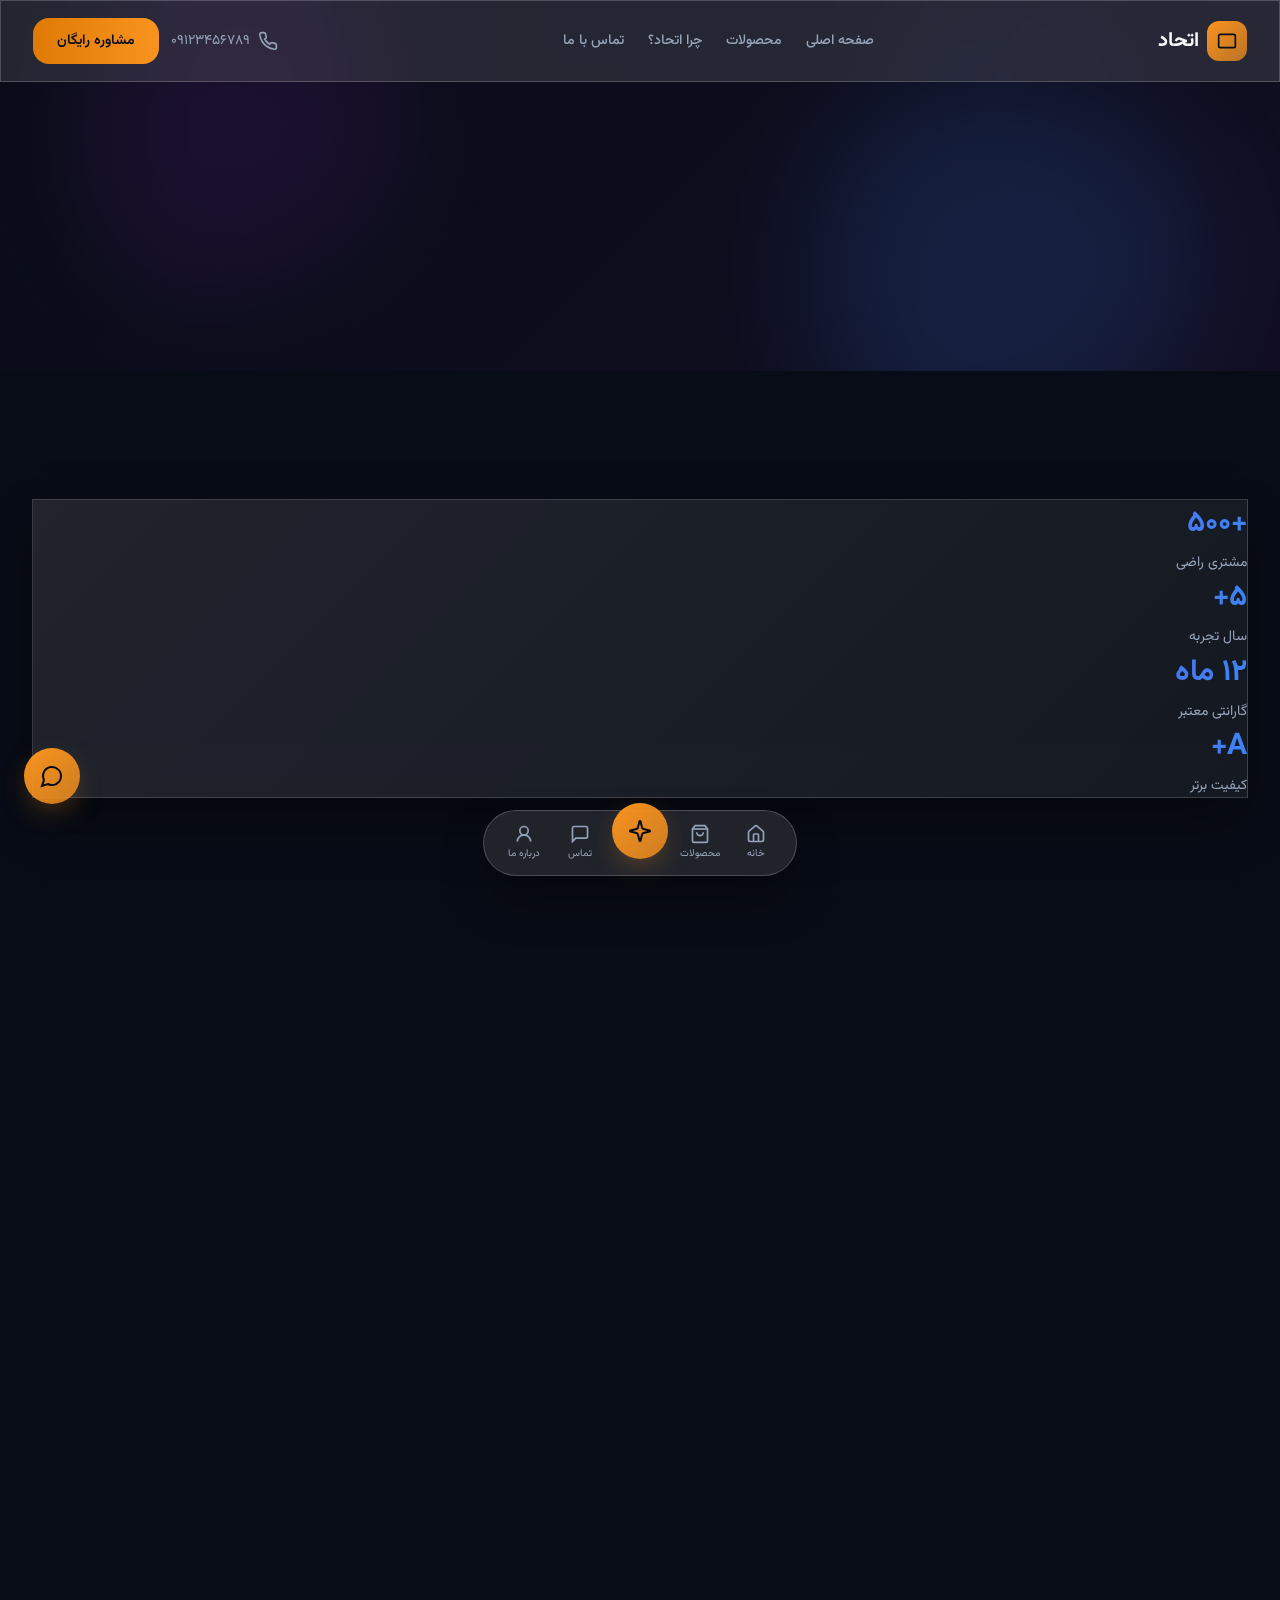
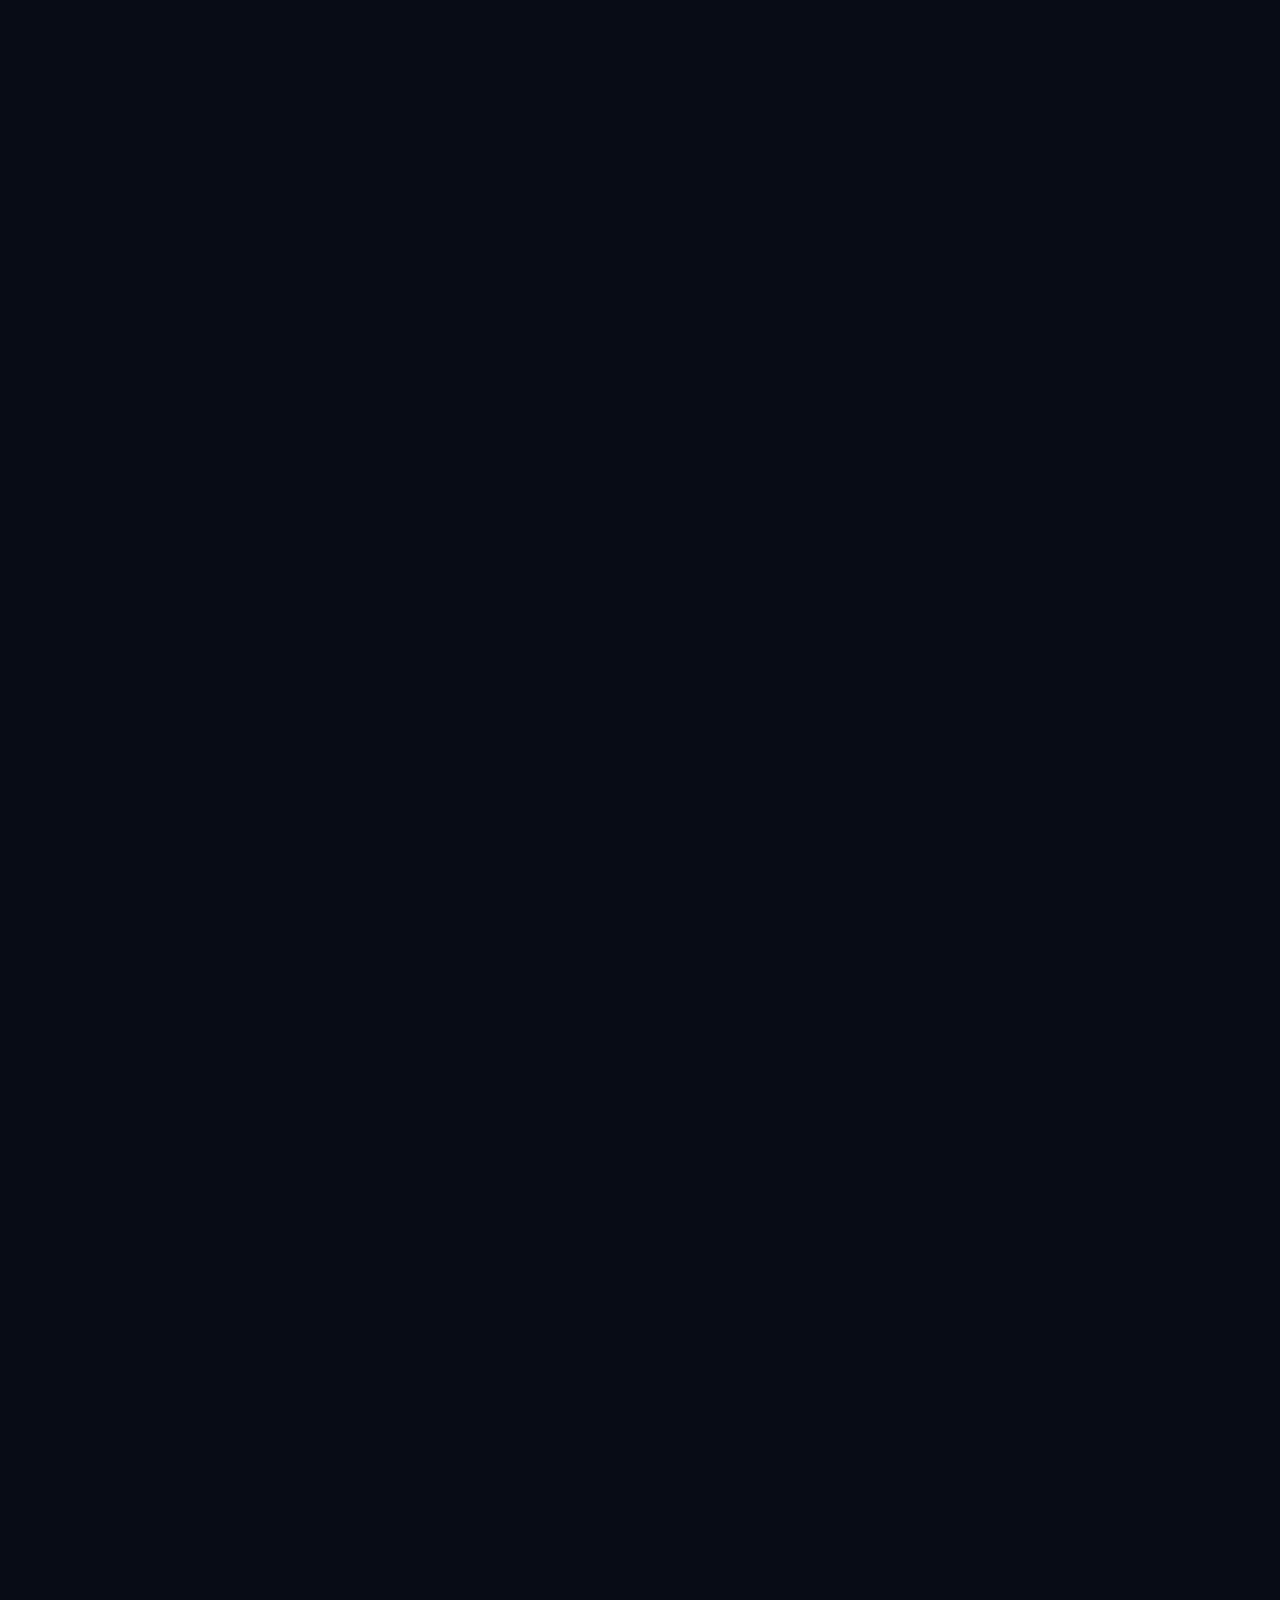
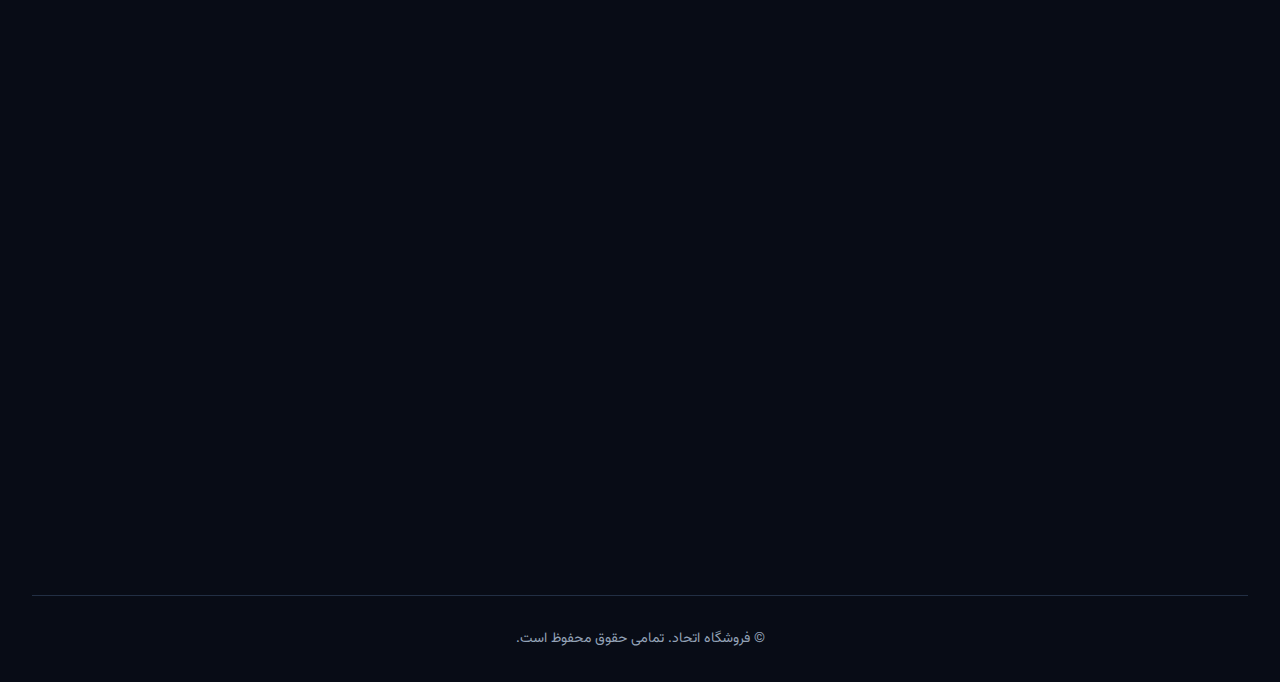
<file: public/wordpress-export/about.html>
<!DOCTYPE html>
<html lang="fa" dir="rtl">
<head>
  <meta charset="UTF-8">
  <meta name="viewport" content="width=device-width, initial-scale=1.0">
  <meta name="description" content="درباره فروشگاه اتحاد - مرجع تخصصی لپ‌تاپ استوک با ۵ سال تجربه">
  <title>چرا اتحاد؟ | اتحاد</title>
  
  <!-- Fonts -->
  <link rel="preconnect" href="https://fonts.googleapis.com">
  <link rel="preconnect" href="https://fonts.gstatic.com" crossorigin>
  <link href="https://fonts.googleapis.com/css2?family=Vazirmatn:wght@300;400;500;600;700;800;900&display=swap" rel="stylesheet">
  
  <!-- Styles -->
  <link rel="stylesheet" href="styles.css">
</head>
<body>
  <!-- Header -->
  <header class="header" id="main-header">
    <div class="header-inner">
      <div class="header-content">
        <a href="index.html" class="logo">
          <div class="logo-icon">
            <svg class="icon" viewBox="0 0 24 24" fill="none" stroke="currentColor" stroke-width="2">
              <path d="M4 4h16c1.1 0 2 .9 2 2v12c0 1.1-.9 2-2 2H4c-1.1 0-2-.9-2-2V6c0-1.1.9-2 2-2Z"/>
            </svg>
          </div>
          <span class="logo-text">اتحاد</span>
        </a>

        <nav class="nav-desktop">
          <a href="index.html">صفحه اصلی</a>
          <a href="shop.html">محصولات</a>
          <a href="about.html" class="active">چرا اتحاد؟</a>
          <a href="contact.html">تماس با ما</a>
        </nav>

        <div class="nav-cta">
          <a href="tel:+989123456789" class="phone-link">
            <svg class="icon-sm" viewBox="0 0 24 24" fill="none" stroke="currentColor" stroke-width="2">
              <path d="M22 16.92v3a2 2 0 0 1-2.18 2 19.79 19.79 0 0 1-8.63-3.07 19.5 19.5 0 0 1-6-6 19.79 19.79 0 0 1-3.07-8.67A2 2 0 0 1 4.11 2h3a2 2 0 0 1 2 1.72 12.84 12.84 0 0 0 .7 2.81 2 2 0 0 1-.45 2.11L8.09 9.91a16 16 0 0 0 6 6l1.27-1.27a2 2 0 0 1 2.11-.45 12.84 12.84 0 0 0 2.81.7A2 2 0 0 1 22 16.92z"/>
            </svg>
            <span>۰۹۱۲۳۴۵۶۷۸۹</span>
          </a>
          <button class="btn btn-cta">مشاوره رایگان</button>
        </div>

        <button class="mobile-menu-btn" id="mobile-menu-btn" aria-label="منو">
          <svg class="icon menu-icon" viewBox="0 0 24 24" fill="none" stroke="currentColor" stroke-width="2">
            <line x1="4" x2="20" y1="6" y2="6"/>
            <line x1="4" x2="20" y1="12" y2="12"/>
            <line x1="4" x2="20" y1="18" y2="18"/>
          </svg>
          <svg class="icon close-icon" viewBox="0 0 24 24" fill="none" stroke="currentColor" stroke-width="2">
            <path d="M18 6 6 18"/>
            <path d="M6 6 18 18"/>
          </svg>
        </button>
      </div>

      <nav class="nav-mobile" id="mobile-menu">
        <a href="index.html">صفحه اصلی</a>
        <a href="shop.html">محصولات</a>
        <a href="about.html">چرا اتحاد؟</a>
        <a href="contact.html">تماس با ما</a>
        <button class="btn btn-cta btn-lg">مشاوره رایگان</button>
      </nav>
    </div>
  </header>

  <!-- Page Hero -->
  <section class="page-hero page-hero-large">
    <div class="animated-gradient-bg"></div>
    <div class="blob blob-1"></div>
    <div class="blob blob-2"></div>
    
    <div class="container">
      <div class="page-hero-content fade-in-up">
        <div class="badge">
          <svg class="icon-sm" viewBox="0 0 24 24" fill="none" stroke="currentColor" stroke-width="2">
            <path d="M9.937 15.5A2 2 0 0 0 8.5 14.063l-6.135-1.582a.5.5 0 0 1 0-.962L8.5 9.936A2 2 0 0 0 9.937 8.5l1.582-6.135a.5.5 0 0 1 .963 0L14.063 8.5A2 2 0 0 0 15.5 9.937l6.135 1.581a.5.5 0 0 1 0 .964L15.5 14.063a2 2 0 0 0-1.437 1.437l-1.582 6.135a.5.5 0 0 1-.963 0z"/>
          </svg>
          <span>درباره اتحاد</span>
        </div>
        <h1 class="page-title gradient-text">چرا اتحاد را انتخاب کنید؟</h1>
        <p class="page-subtitle page-subtitle-large">
          اتحاد با بیش از ۵ سال تجربه در زمینه فروش لپ‌تاپ‌های استوک سرفیس و مک‌بوک، 
          مفتخر است که بهترین خدمات را با کیفیت‌ترین محصولات به شما ارائه دهد.
        </p>
      </div>
    </div>
  </section>

  <!-- Stats Section -->
  <section class="stats-section">
    <div class="container">
      <div class="glass-card stats-card">
        <div class="stats-grid">
          <div class="stat-item scroll-animate">
            <div class="stat-value gradient-text">+۵۰۰</div>
            <div class="stat-label">مشتری راضی</div>
          </div>
          <div class="stat-item scroll-animate">
            <div class="stat-value gradient-text">۵+</div>
            <div class="stat-label">سال تجربه</div>
          </div>
          <div class="stat-item scroll-animate">
            <div class="stat-value gradient-text">۱۲ ماه</div>
            <div class="stat-label">گارانتی معتبر</div>
          </div>
          <div class="stat-item scroll-animate">
            <div class="stat-value gradient-text">A+</div>
            <div class="stat-label">کیفیت برتر</div>
          </div>
        </div>
      </div>
    </div>
  </section>

  <!-- Features Section -->
  <section class="about-features">
    <div class="container">
      <div class="section-header scroll-animate">
        <h2 class="section-title">مزایای خرید از اتحاد</h2>
        <p class="section-subtitle">ما با ارائه خدمات ویژه و محصولات با کیفیت، تجربه خرید متفاوتی را برای شما فراهم می‌کنیم</p>
      </div>

      <div class="features-grid-4">
        <div class="feature-card scroll-animate">
          <div class="glass-card">
            <div class="feature-icon">
              <svg class="icon-lg" viewBox="0 0 24 24" fill="none" stroke="currentColor" stroke-width="2">
                <path d="M12 22s8-4 8-10V5l-8-3-8 3v7c0 6 8 10 8 10"/>
              </svg>
            </div>
            <h3>گارانتی ۱۲ ماهه</h3>
            <p>تمامی محصولات با گارانتی ۱۲ ماهه ارائه می‌شوند و پشتیبانی فنی رایگان دارند.</p>
          </div>
        </div>

        <div class="feature-card scroll-animate">
          <div class="glass-card">
            <div class="feature-icon">
              <svg class="icon-lg" viewBox="0 0 24 24" fill="none" stroke="currentColor" stroke-width="2">
                <circle cx="12" cy="8" r="6"/>
                <path d="M15.477 12.89 17 22l-5-3-5 3 1.523-9.11"/>
              </svg>
            </div>
            <h3>کیفیت گرید A+</h3>
            <p>فقط لپ‌تاپ‌های با بالاترین کیفیت و گرید A+ را عرضه می‌کنیم.</p>
          </div>
        </div>

        <div class="feature-card scroll-animate">
          <div class="glass-card">
            <div class="feature-icon">
              <svg class="icon-lg" viewBox="0 0 24 24" fill="none" stroke="currentColor" stroke-width="2">
                <path d="M16 21v-2a4 4 0 0 0-4-4H6a4 4 0 0 0-4 4v2"/>
                <circle cx="9" cy="7" r="4"/>
                <path d="M22 21v-2a4 4 0 0 0-3-3.87"/>
                <path d="M16 3.13a4 4 0 0 1 0 7.75"/>
              </svg>
            </div>
            <h3>مشاوره تخصصی</h3>
            <p>تیم کارشناسان ما آماده ارائه مشاوره رایگان برای انتخاب بهترین محصول هستند.</p>
          </div>
        </div>

        <div class="feature-card scroll-animate">
          <div class="glass-card">
            <div class="feature-icon">
              <svg class="icon-lg" viewBox="0 0 24 24" fill="none" stroke="currentColor" stroke-width="2">
                <circle cx="12" cy="12" r="10"/>
                <polyline points="12 6 12 12 16 14"/>
              </svg>
            </div>
            <h3>پشتیبانی ۲۴/۷</h3>
            <p>پشتیبانی شبانه‌روزی برای پاسخگویی به سوالات و رفع مشکلات شما.</p>
          </div>
        </div>
      </div>
    </div>
  </section>

  <!-- Timeline Section -->
  <section class="timeline-section">
    <div class="container">
      <div class="section-header scroll-animate">
        <h2 class="section-title">مسیر رشد اتحاد</h2>
        <p class="section-subtitle">نگاهی به تاریخچه و دستاوردهای ما در طول سال‌ها</p>
      </div>

      <div class="timeline">
        <div class="timeline-item scroll-animate">
          <div class="timeline-marker">۹۸</div>
          <div class="timeline-content glass-card">
            <div class="timeline-year">۱۳۹۸</div>
            <h3>شروع فعالیت</h3>
            <p>آغاز فعالیت با هدف ارائه لپ‌تاپ‌های استوک با کیفیت</p>
          </div>
        </div>

        <div class="timeline-item scroll-animate">
          <div class="timeline-marker">۹۹</div>
          <div class="timeline-content glass-card">
            <div class="timeline-year">۱۳۹۹</div>
            <h3>گسترش خدمات</h3>
            <p>اضافه شدن خدمات گارانتی و پشتیبانی تخصصی</p>
          </div>
        </div>

        <div class="timeline-item scroll-animate">
          <div class="timeline-marker">۰۰</div>
          <div class="timeline-content glass-card">
            <div class="timeline-year">۱۴۰۰</div>
            <h3>افتتاح فروشگاه</h3>
            <p>افتتاح فروشگاه حضوری در مرکز خرید اتحاد</p>
          </div>
        </div>

        <div class="timeline-item scroll-animate">
          <div class="timeline-marker">۰۲</div>
          <div class="timeline-content glass-card">
            <div class="timeline-year">۱۴۰۲</div>
            <h3>هوش مصنوعی</h3>
            <p>راه‌اندازی سیستم مشاوره هوشمند با AI</p>
          </div>
        </div>
      </div>
    </div>
  </section>

  <!-- CTA Section -->
  <section class="about-cta">
    <div class="container">
      <div class="glass-card cta-card scroll-animate">
        <div class="cta-content">
          <h2>آماده‌اید شروع کنید؟</h2>
          <p>همین حالا مشاوره رایگان بگیرید و بهترین لپ‌تاپ را متناسب با نیازتان پیدا کنید</p>
          <div class="cta-buttons">
            <a href="index.html#consultant" class="btn btn-cta btn-xl">
              <svg class="icon-sm" viewBox="0 0 24 24" fill="none" stroke="currentColor" stroke-width="2">
                <path d="M9.937 15.5A2 2 0 0 0 8.5 14.063l-6.135-1.582a.5.5 0 0 1 0-.962L8.5 9.936A2 2 0 0 0 9.937 8.5l1.582-6.135a.5.5 0 0 1 .963 0L14.063 8.5A2 2 0 0 0 15.5 9.937l6.135 1.581a.5.5 0 0 1 0 .964L15.5 14.063a2 2 0 0 0-1.437 1.437l-1.582 6.135a.5.5 0 0 1-.963 0z"/>
              </svg>
              مشاوره رایگان
            </a>
            <a href="shop.html" class="btn btn-glow-outline btn-xl">مشاهده محصولات</a>
          </div>
        </div>
      </div>
    </div>
  </section>

  <!-- Footer -->
  <footer class="footer" id="footer">
    <div class="container">
      <div class="footer-grid">
        <div class="footer-brand scroll-animate">
          <a href="index.html" class="logo">
            <div class="logo-icon">
              <svg class="icon" viewBox="0 0 24 24" fill="none" stroke="currentColor" stroke-width="2">
                <path d="M4 4h16c1.1 0 2 .9 2 2v12c0 1.1-.9 2-2 2H4c-1.1 0-2-.9-2-2V6c0-1.1.9-2 2-2Z"/>
              </svg>
            </div>
            <span class="logo-text">اتحاد</span>
          </a>
          <p>مرجع تخصصی فروش لپ‌تاپ استوک سرفیس و مک‌بوک با گارانتی معتبر</p>
        </div>

        <div class="footer-links scroll-animate">
          <h4 class="footer-title">دسترسی سریع</h4>
          <ul>
            <li><a href="index.html">صفحه اصلی</a></li>
            <li><a href="shop.html">محصولات</a></li>
            <li><a href="about.html">چرا اتحاد؟</a></li>
            <li><a href="contact.html">تماس با ما</a></li>
          </ul>
        </div>

        <div class="footer-contact scroll-animate">
          <h4 class="footer-title">تماس با ما</h4>
          <ul>
            <li>
              <svg class="icon-sm" viewBox="0 0 24 24" fill="none" stroke="currentColor" stroke-width="2">
                <path d="M22 16.92v3a2 2 0 0 1-2.18 2 19.79 19.79 0 0 1-8.63-3.07 19.5 19.5 0 0 1-6-6 19.79 19.79 0 0 1-3.07-8.67A2 2 0 0 1 4.11 2h3a2 2 0 0 1 2 1.72 12.84 12.84 0 0 0 .7 2.81 2 2 0 0 1-.45 2.11L8.09 9.91a16 16 0 0 0 6 6l1.27-1.27a2 2 0 0 1 2.11-.45 12.84 12.84 0 0 0 2.81.7A2 2 0 0 1 22 16.92z"/>
              </svg>
              <a href="tel:+989123456789">۰۹۱۲۳۴۵۶۷۸۹</a>
            </li>
          </ul>
        </div>
      </div>

      <div class="footer-copyright">
        <p>© <span id="current-year"></span> فروشگاه اتحاد. تمامی حقوق محفوظ است.</p>
      </div>
    </div>
  </footer>

  <!-- Bottom Navbar -->
  <nav class="bottom-navbar" id="bottom-navbar">
    <div class="bottom-nav-inner">
      <a href="index.html" class="nav-item">
        <svg class="icon-sm" viewBox="0 0 24 24" fill="none" stroke="currentColor" stroke-width="2">
          <path d="M15 21v-8a1 1 0 0 0-1-1h-4a1 1 0 0 0-1 1v8"/>
          <path d="M3 10a2 2 0 0 1 .709-1.528l7-5.999a2 2 0 0 1 2.582 0l7 5.999A2 2 0 0 1 21 10v9a2 2 0 0 1-2 2H5a2 2 0 0 1-2-2z"/>
        </svg>
        <span>خانه</span>
      </a>
      <a href="shop.html" class="nav-item">
        <svg class="icon-sm" viewBox="0 0 24 24" fill="none" stroke="currentColor" stroke-width="2">
          <path d="M6 2 3 6v14a2 2 0 0 0 2 2h14a2 2 0 0 0 2-2V6l-3-4Z"/>
          <path d="M3 6h18"/>
          <path d="M16 10a4 4 0 0 1-8 0"/>
        </svg>
        <span>محصولات</span>
      </a>
      <a href="index.html#consultant" class="nav-item main">
        <svg class="icon" viewBox="0 0 24 24" fill="none" stroke="currentColor" stroke-width="2">
          <path d="M9.937 15.5A2 2 0 0 0 8.5 14.063l-6.135-1.582a.5.5 0 0 1 0-.962L8.5 9.936A2 2 0 0 0 9.937 8.5l1.582-6.135a.5.5 0 0 1 .963 0L14.063 8.5A2 2 0 0 0 15.5 9.937l6.135 1.581a.5.5 0 0 1 0 .964L15.5 14.063a2 2 0 0 0-1.437 1.437l-1.582 6.135a.5.5 0 0 1-.963 0z"/>
        </svg>
      </a>
      <a href="contact.html" class="nav-item">
        <svg class="icon-sm" viewBox="0 0 24 24" fill="none" stroke="currentColor" stroke-width="2">
          <path d="M21 15a2 2 0 0 1-2 2H7l-4 4V5a2 2 0 0 1 2-2h14a2 2 0 0 1 2 2z"/>
        </svg>
        <span>تماس</span>
      </a>
      <a href="about.html" class="nav-item active">
        <svg class="icon-sm" viewBox="0 0 24 24" fill="none" stroke="currentColor" stroke-width="2">
          <circle cx="12" cy="8" r="5"/>
          <path d="M20 21a8 8 0 0 0-16 0"/>
        </svg>
        <span>درباره ما</span>
      </a>
    </div>
  </nav>

  <!-- Chat Button -->
  <button class="chat-button" id="chat-button">
    <svg class="icon" viewBox="0 0 24 24" fill="none" stroke="currentColor" stroke-width="2">
      <path d="M7.9 20A9 9 0 1 0 4 16.1L2 22Z"/>
    </svg>
  </button>

  <!-- Chat Window -->
  <div class="chat-window" id="chat-window">
    <div class="chat-header">
      <div class="chat-header-info">
        <div class="chat-avatar">
          <svg class="icon" viewBox="0 0 24 24" fill="none" stroke="currentColor" stroke-width="2">
            <path d="M12 8V4H8"/>
            <rect width="16" height="12" x="4" y="8" rx="2"/>
          </svg>
        </div>
        <div>
          <h3>دستیار اتحاد</h3>
          <span class="chat-status">آنلاین</span>
        </div>
      </div>
      <button class="chat-close" id="chat-close">
        <svg class="icon" viewBox="0 0 24 24" fill="none" stroke="currentColor" stroke-width="2">
          <path d="M18 6 6 18"/>
          <path d="M6 6 18 18"/>
        </svg>
      </button>
    </div>
    <div class="chat-messages" id="chat-messages">
      <div class="message bot">
        <div class="message-avatar">
          <svg class="icon-sm" viewBox="0 0 24 24" fill="none" stroke="currentColor" stroke-width="2">
            <path d="M12 8V4H8"/>
            <rect width="16" height="12" x="4" y="8" rx="2"/>
          </svg>
        </div>
        <div class="message-content">
          <p>سلام! 👋 درباره اتحاد سوالی دارید؟</p>
        </div>
      </div>
    </div>
    <div class="chat-input-container">
      <input type="text" id="chat-input" placeholder="پیام خود را بنویسید..." class="chat-input">
      <button class="chat-send" id="chat-send">
        <svg class="icon" viewBox="0 0 24 24" fill="none" stroke="currentColor" stroke-width="2">
          <path d="M14.536 21.686a.5.5 0 0 0 .937-.024l6.5-19a.496.496 0 0 0-.635-.635l-19 6.5a.5.5 0 0 0-.024.937l7.93 3.18a2 2 0 0 1 1.112 1.11z"/>
          <path d="m21.854 2.147-10.94 10.939"/>
        </svg>
      </button>
    </div>
  </div>

  <script src="main.js"></script>
</body>
</html>
</file>
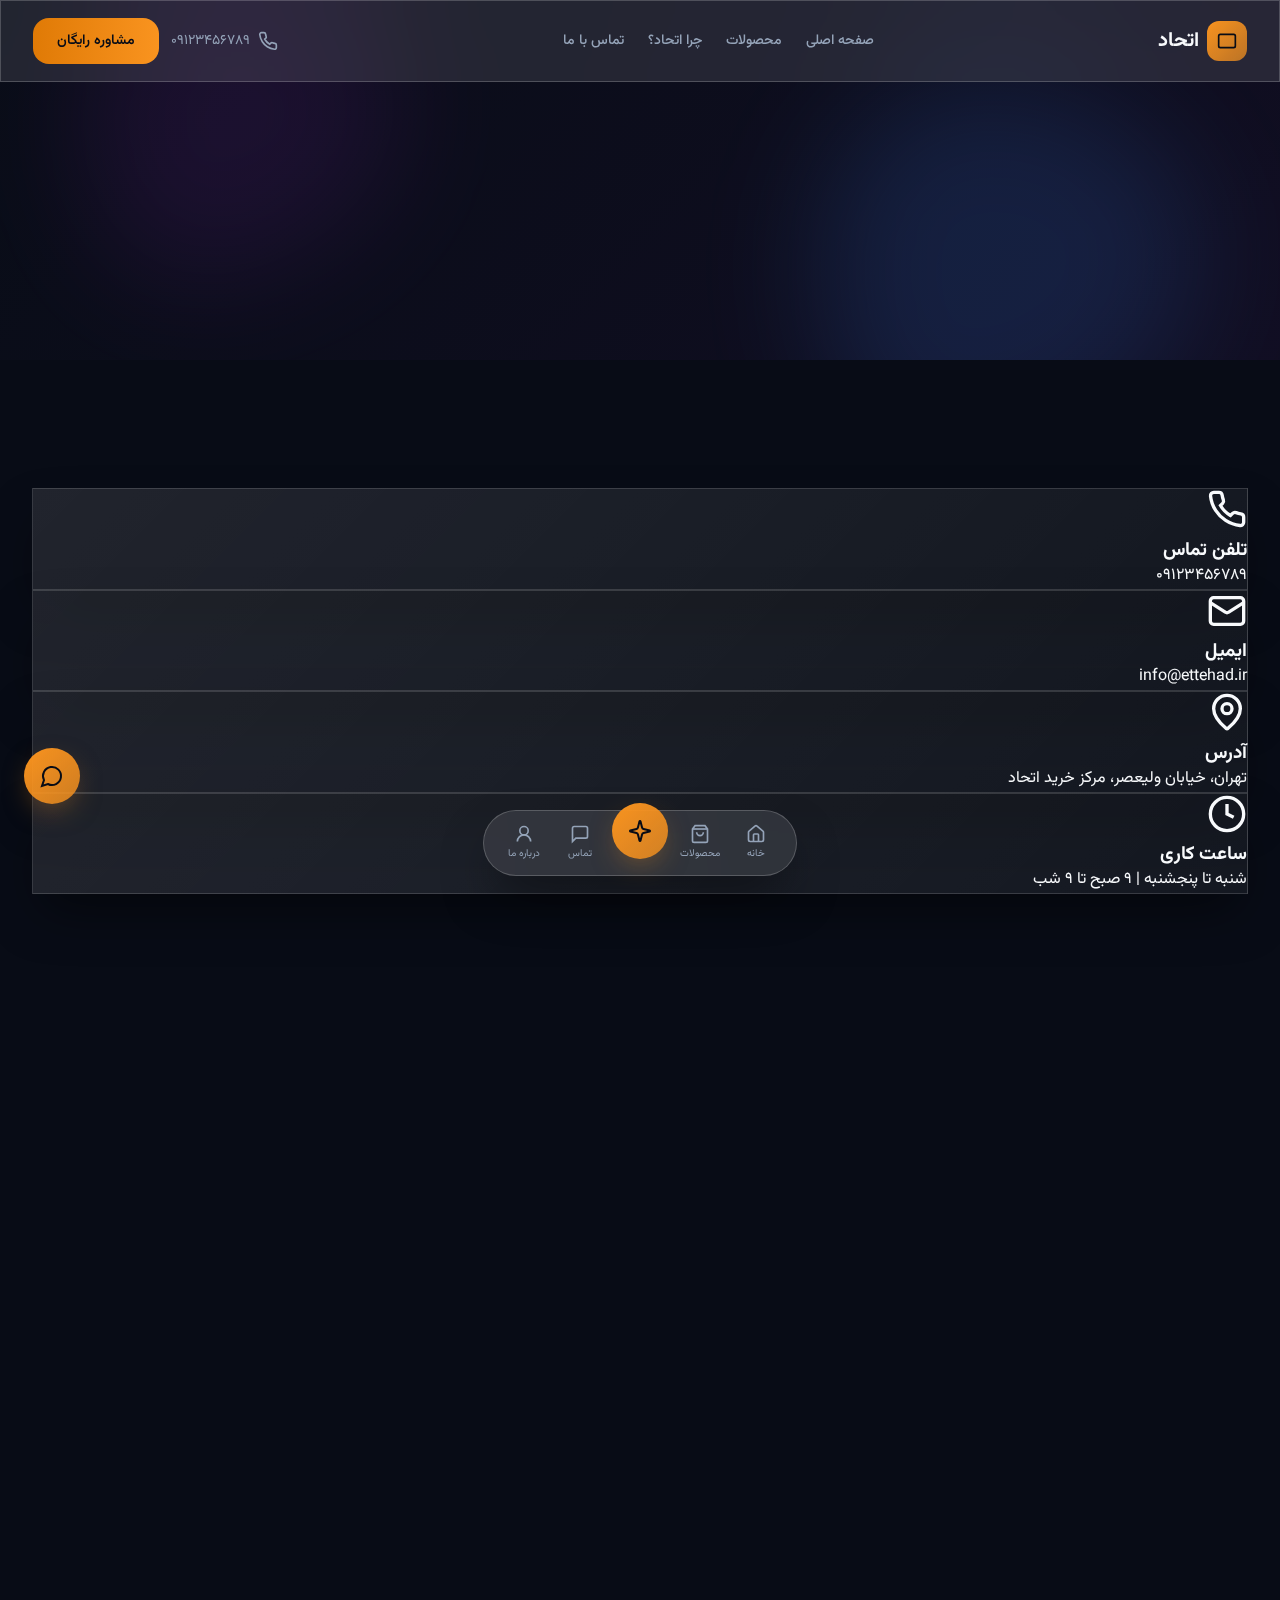
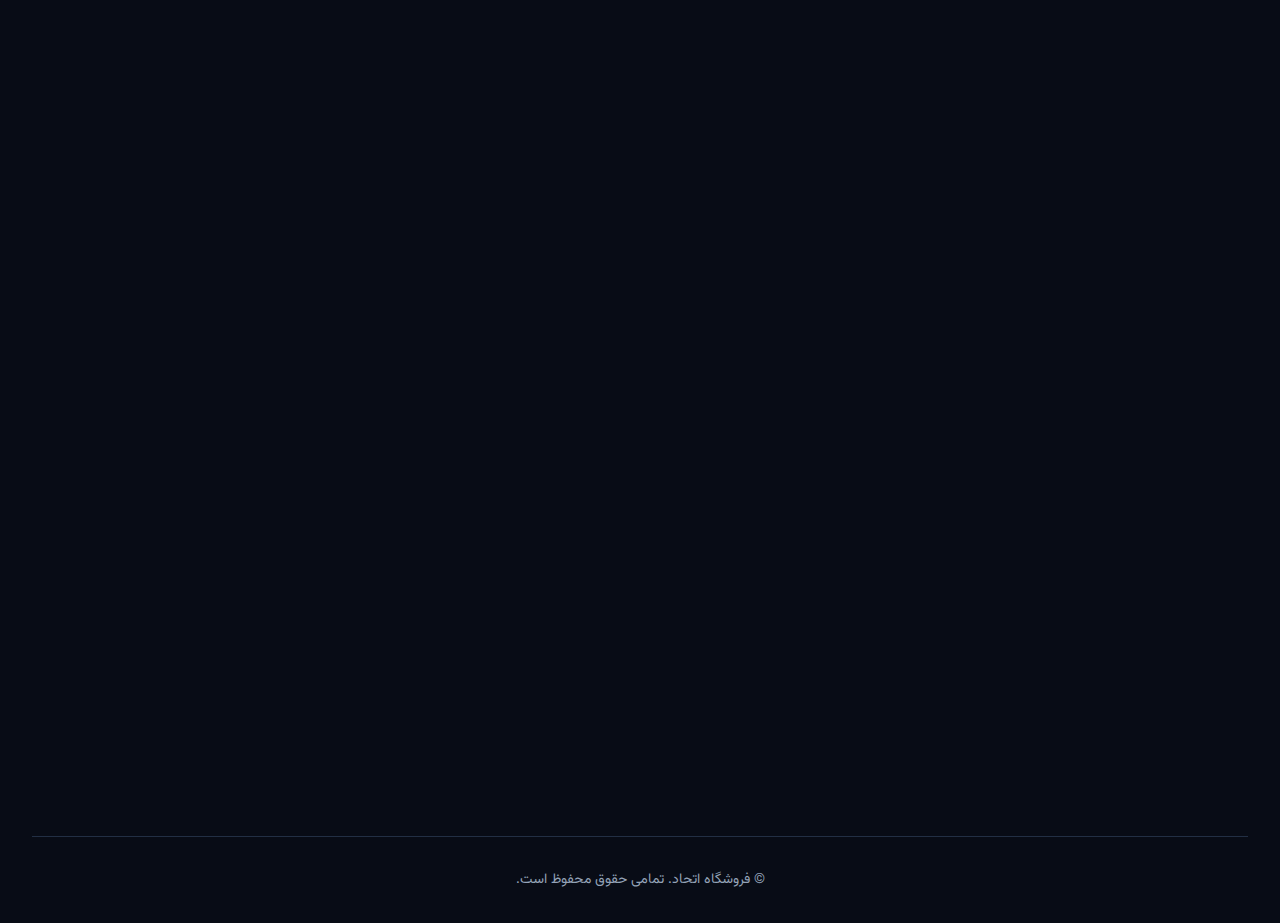
<file: public/wordpress-export/contact.html>
<!DOCTYPE html>
<html lang="fa" dir="rtl">
<head>
  <meta charset="UTF-8">
  <meta name="viewport" content="width=device-width, initial-scale=1.0">
  <meta name="description" content="تماس با فروشگاه اتحاد - پشتیبانی ۷ روز هفته">
  <title>تماس با ما | اتحاد</title>
  
  <!-- Fonts -->
  <link rel="preconnect" href="https://fonts.googleapis.com">
  <link rel="preconnect" href="https://fonts.gstatic.com" crossorigin>
  <link href="https://fonts.googleapis.com/css2?family=Vazirmatn:wght@300;400;500;600;700;800;900&display=swap" rel="stylesheet">
  
  <!-- Styles -->
  <link rel="stylesheet" href="styles.css">
</head>
<body>
  <!-- Header -->
  <header class="header" id="main-header">
    <div class="header-inner">
      <div class="header-content">
        <a href="index.html" class="logo">
          <div class="logo-icon">
            <svg class="icon" viewBox="0 0 24 24" fill="none" stroke="currentColor" stroke-width="2">
              <path d="M4 4h16c1.1 0 2 .9 2 2v12c0 1.1-.9 2-2 2H4c-1.1 0-2-.9-2-2V6c0-1.1.9-2 2-2Z"/>
            </svg>
          </div>
          <span class="logo-text">اتحاد</span>
        </a>

        <nav class="nav-desktop">
          <a href="index.html">صفحه اصلی</a>
          <a href="shop.html">محصولات</a>
          <a href="about.html">چرا اتحاد؟</a>
          <a href="contact.html" class="active">تماس با ما</a>
        </nav>

        <div class="nav-cta">
          <a href="tel:+989123456789" class="phone-link">
            <svg class="icon-sm" viewBox="0 0 24 24" fill="none" stroke="currentColor" stroke-width="2">
              <path d="M22 16.92v3a2 2 0 0 1-2.18 2 19.79 19.79 0 0 1-8.63-3.07 19.5 19.5 0 0 1-6-6 19.79 19.79 0 0 1-3.07-8.67A2 2 0 0 1 4.11 2h3a2 2 0 0 1 2 1.72 12.84 12.84 0 0 0 .7 2.81 2 2 0 0 1-.45 2.11L8.09 9.91a16 16 0 0 0 6 6l1.27-1.27a2 2 0 0 1 2.11-.45 12.84 12.84 0 0 0 2.81.7A2 2 0 0 1 22 16.92z"/>
            </svg>
            <span>۰۹۱۲۳۴۵۶۷۸۹</span>
          </a>
          <button class="btn btn-cta">مشاوره رایگان</button>
        </div>

        <button class="mobile-menu-btn" id="mobile-menu-btn" aria-label="منو">
          <svg class="icon menu-icon" viewBox="0 0 24 24" fill="none" stroke="currentColor" stroke-width="2">
            <line x1="4" x2="20" y1="6" y2="6"/>
            <line x1="4" x2="20" y1="12" y2="12"/>
            <line x1="4" x2="20" y1="18" y2="18"/>
          </svg>
          <svg class="icon close-icon" viewBox="0 0 24 24" fill="none" stroke="currentColor" stroke-width="2">
            <path d="M18 6 6 18"/>
            <path d="M6 6 18 18"/>
          </svg>
        </button>
      </div>

      <nav class="nav-mobile" id="mobile-menu">
        <a href="index.html">صفحه اصلی</a>
        <a href="shop.html">محصولات</a>
        <a href="about.html">چرا اتحاد؟</a>
        <a href="contact.html">تماس با ما</a>
        <button class="btn btn-cta btn-lg">مشاوره رایگان</button>
      </nav>
    </div>
  </header>

  <!-- Page Hero -->
  <section class="page-hero">
    <div class="animated-gradient-bg"></div>
    <div class="blob blob-1"></div>
    <div class="blob blob-2"></div>
    
    <div class="container">
      <div class="page-hero-content fade-in-up">
        <div class="badge">
          <svg class="icon-sm" viewBox="0 0 24 24" fill="none" stroke="currentColor" stroke-width="2">
            <path d="M21 15a2 2 0 0 1-2 2H7l-4 4V5a2 2 0 0 1 2-2h14a2 2 0 0 1 2 2z"/>
          </svg>
          <span>تماس با ما</span>
        </div>
        <h1 class="page-title gradient-text">با ما در ارتباط باشید</h1>
        <p class="page-subtitle">سوالی دارید؟ تیم پشتیبانی ما ۷ روز هفته آماده پاسخگویی به شما است</p>
      </div>
    </div>
  </section>

  <!-- Contact Info Cards -->
  <section class="contact-info-section">
    <div class="container">
      <div class="contact-cards-grid">
        <div class="contact-card scroll-animate">
          <div class="glass-card">
            <div class="contact-card-icon">
              <svg class="icon-lg" viewBox="0 0 24 24" fill="none" stroke="currentColor" stroke-width="2">
                <path d="M22 16.92v3a2 2 0 0 1-2.18 2 19.79 19.79 0 0 1-8.63-3.07 19.5 19.5 0 0 1-6-6 19.79 19.79 0 0 1-3.07-8.67A2 2 0 0 1 4.11 2h3a2 2 0 0 1 2 1.72 12.84 12.84 0 0 0 .7 2.81 2 2 0 0 1-.45 2.11L8.09 9.91a16 16 0 0 0 6 6l1.27-1.27a2 2 0 0 1 2.11-.45 12.84 12.84 0 0 0 2.81.7A2 2 0 0 1 22 16.92z"/>
              </svg>
            </div>
            <h3>تلفن تماس</h3>
            <a href="tel:+989123456789">۰۹۱۲۳۴۵۶۷۸۹</a>
          </div>
        </div>

        <div class="contact-card scroll-animate">
          <div class="glass-card">
            <div class="contact-card-icon">
              <svg class="icon-lg" viewBox="0 0 24 24" fill="none" stroke="currentColor" stroke-width="2">
                <rect width="20" height="16" x="2" y="4" rx="2"/>
                <path d="m22 7-8.97 5.7a1.94 1.94 0 0 1-2.06 0L2 7"/>
              </svg>
            </div>
            <h3>ایمیل</h3>
            <a href="mailto:info@ettehad.ir">info@ettehad.ir</a>
          </div>
        </div>

        <div class="contact-card scroll-animate">
          <div class="glass-card">
            <div class="contact-card-icon">
              <svg class="icon-lg" viewBox="0 0 24 24" fill="none" stroke="currentColor" stroke-width="2">
                <path d="M20 10c0 4.993-5.539 10.193-7.399 11.799a1 1 0 0 1-1.202 0C9.539 20.193 4 14.993 4 10a8 8 0 0 1 16 0"/>
                <circle cx="12" cy="10" r="3"/>
              </svg>
            </div>
            <h3>آدرس</h3>
            <span>تهران، خیابان ولیعصر، مرکز خرید اتحاد</span>
          </div>
        </div>

        <div class="contact-card scroll-animate">
          <div class="glass-card">
            <div class="contact-card-icon">
              <svg class="icon-lg" viewBox="0 0 24 24" fill="none" stroke="currentColor" stroke-width="2">
                <circle cx="12" cy="12" r="10"/>
                <polyline points="12 6 12 12 16 14"/>
              </svg>
            </div>
            <h3>ساعت کاری</h3>
            <span>شنبه تا پنجشنبه | ۹ صبح تا ۹ شب</span>
          </div>
        </div>
      </div>
    </div>
  </section>

  <!-- Contact Form -->
  <section class="contact-form-section">
    <div class="container">
      <div class="contact-form-grid">
        <!-- Form -->
        <div class="contact-form-wrapper scroll-animate">
          <div class="glass-card form-card">
            <h2>ارسال پیام</h2>
            <form id="contact-form">
              <div class="form-row">
                <div class="form-group">
                  <label>نام و نام خانوادگی</label>
                  <input type="text" required placeholder="نام شما">
                </div>
                <div class="form-group">
                  <label>شماره تماس</label>
                  <input type="tel" required placeholder="۰۹۱۲۳۴۵۶۷۸۹" dir="ltr">
                </div>
              </div>
              
              <div class="form-group">
                <label>ایمیل (اختیاری)</label>
                <input type="email" placeholder="email@example.com" dir="ltr">
              </div>

              <div class="form-group">
                <label>موضوع</label>
                <input type="text" required placeholder="موضوع پیام">
              </div>

              <div class="form-group">
                <label>پیام شما</label>
                <textarea rows="5" required placeholder="متن پیام خود را بنویسید..."></textarea>
              </div>

              <button type="submit" class="btn btn-cta btn-lg btn-full">
                <svg class="icon-sm" viewBox="0 0 24 24" fill="none" stroke="currentColor" stroke-width="2">
                  <path d="M14.536 21.686a.5.5 0 0 0 .937-.024l6.5-19a.496.496 0 0 0-.635-.635l-19 6.5a.5.5 0 0 0-.024.937l7.93 3.18a2 2 0 0 1 1.112 1.11z"/>
                  <path d="m21.854 2.147-10.94 10.939"/>
                </svg>
                ارسال پیام
              </button>
            </form>
          </div>
        </div>

        <!-- Map Placeholder -->
        <div class="contact-map scroll-animate">
          <div class="glass-card map-card">
            <div class="map-placeholder">
              <svg class="icon-xl" viewBox="0 0 24 24" fill="none" stroke="currentColor" stroke-width="2">
                <path d="M20 10c0 4.993-5.539 10.193-7.399 11.799a1 1 0 0 1-1.202 0C9.539 20.193 4 14.993 4 10a8 8 0 0 1 16 0"/>
                <circle cx="12" cy="10" r="3"/>
              </svg>
              <h3>موقعیت فروشگاه</h3>
              <p>تهران، خیابان ولیعصر<br>مرکز خرید اتحاد، طبقه سوم</p>
            </div>
          </div>
        </div>
      </div>
    </div>
  </section>

  <!-- Footer -->
  <footer class="footer" id="footer">
    <div class="container">
      <div class="footer-grid">
        <div class="footer-brand scroll-animate">
          <a href="index.html" class="logo">
            <div class="logo-icon">
              <svg class="icon" viewBox="0 0 24 24" fill="none" stroke="currentColor" stroke-width="2">
                <path d="M4 4h16c1.1 0 2 .9 2 2v12c0 1.1-.9 2-2 2H4c-1.1 0-2-.9-2-2V6c0-1.1.9-2 2-2Z"/>
              </svg>
            </div>
            <span class="logo-text">اتحاد</span>
          </a>
          <p>مرجع تخصصی فروش لپ‌تاپ استوک سرفیس و مک‌بوک با گارانتی معتبر</p>
        </div>

        <div class="footer-links scroll-animate">
          <h4 class="footer-title">دسترسی سریع</h4>
          <ul>
            <li><a href="index.html">صفحه اصلی</a></li>
            <li><a href="shop.html">محصولات</a></li>
            <li><a href="about.html">چرا اتحاد؟</a></li>
            <li><a href="contact.html">تماس با ما</a></li>
          </ul>
        </div>

        <div class="footer-contact scroll-animate">
          <h4 class="footer-title">تماس با ما</h4>
          <ul>
            <li>
              <svg class="icon-sm" viewBox="0 0 24 24" fill="none" stroke="currentColor" stroke-width="2">
                <path d="M22 16.92v3a2 2 0 0 1-2.18 2 19.79 19.79 0 0 1-8.63-3.07 19.5 19.5 0 0 1-6-6 19.79 19.79 0 0 1-3.07-8.67A2 2 0 0 1 4.11 2h3a2 2 0 0 1 2 1.72 12.84 12.84 0 0 0 .7 2.81 2 2 0 0 1-.45 2.11L8.09 9.91a16 16 0 0 0 6 6l1.27-1.27a2 2 0 0 1 2.11-.45 12.84 12.84 0 0 0 2.81.7A2 2 0 0 1 22 16.92z"/>
              </svg>
              <a href="tel:+989123456789">۰۹۱۲۳۴۵۶۷۸۹</a>
            </li>
          </ul>
        </div>
      </div>

      <div class="footer-copyright">
        <p>© <span id="current-year"></span> فروشگاه اتحاد. تمامی حقوق محفوظ است.</p>
      </div>
    </div>
  </footer>

  <!-- Bottom Navbar -->
  <nav class="bottom-navbar" id="bottom-navbar">
    <div class="bottom-nav-inner">
      <a href="index.html" class="nav-item">
        <svg class="icon-sm" viewBox="0 0 24 24" fill="none" stroke="currentColor" stroke-width="2">
          <path d="M15 21v-8a1 1 0 0 0-1-1h-4a1 1 0 0 0-1 1v8"/>
          <path d="M3 10a2 2 0 0 1 .709-1.528l7-5.999a2 2 0 0 1 2.582 0l7 5.999A2 2 0 0 1 21 10v9a2 2 0 0 1-2 2H5a2 2 0 0 1-2-2z"/>
        </svg>
        <span>خانه</span>
      </a>
      <a href="shop.html" class="nav-item">
        <svg class="icon-sm" viewBox="0 0 24 24" fill="none" stroke="currentColor" stroke-width="2">
          <path d="M6 2 3 6v14a2 2 0 0 0 2 2h14a2 2 0 0 0 2-2V6l-3-4Z"/>
          <path d="M3 6h18"/>
          <path d="M16 10a4 4 0 0 1-8 0"/>
        </svg>
        <span>محصولات</span>
      </a>
      <a href="index.html#consultant" class="nav-item main">
        <svg class="icon" viewBox="0 0 24 24" fill="none" stroke="currentColor" stroke-width="2">
          <path d="M9.937 15.5A2 2 0 0 0 8.5 14.063l-6.135-1.582a.5.5 0 0 1 0-.962L8.5 9.936A2 2 0 0 0 9.937 8.5l1.582-6.135a.5.5 0 0 1 .963 0L14.063 8.5A2 2 0 0 0 15.5 9.937l6.135 1.581a.5.5 0 0 1 0 .964L15.5 14.063a2 2 0 0 0-1.437 1.437l-1.582 6.135a.5.5 0 0 1-.963 0z"/>
        </svg>
      </a>
      <a href="contact.html" class="nav-item active">
        <svg class="icon-sm" viewBox="0 0 24 24" fill="none" stroke="currentColor" stroke-width="2">
          <path d="M21 15a2 2 0 0 1-2 2H7l-4 4V5a2 2 0 0 1 2-2h14a2 2 0 0 1 2 2z"/>
        </svg>
        <span>تماس</span>
      </a>
      <a href="about.html" class="nav-item">
        <svg class="icon-sm" viewBox="0 0 24 24" fill="none" stroke="currentColor" stroke-width="2">
          <circle cx="12" cy="8" r="5"/>
          <path d="M20 21a8 8 0 0 0-16 0"/>
        </svg>
        <span>درباره ما</span>
      </a>
    </div>
  </nav>

  <!-- Chat Button -->
  <button class="chat-button" id="chat-button">
    <svg class="icon" viewBox="0 0 24 24" fill="none" stroke="currentColor" stroke-width="2">
      <path d="M7.9 20A9 9 0 1 0 4 16.1L2 22Z"/>
    </svg>
  </button>

  <!-- Chat Window -->
  <div class="chat-window" id="chat-window">
    <div class="chat-header">
      <div class="chat-header-info">
        <div class="chat-avatar">
          <svg class="icon" viewBox="0 0 24 24" fill="none" stroke="currentColor" stroke-width="2">
            <path d="M12 8V4H8"/>
            <rect width="16" height="12" x="4" y="8" rx="2"/>
          </svg>
        </div>
        <div>
          <h3>دستیار اتحاد</h3>
          <span class="chat-status">آنلاین</span>
        </div>
      </div>
      <button class="chat-close" id="chat-close">
        <svg class="icon" viewBox="0 0 24 24" fill="none" stroke="currentColor" stroke-width="2">
          <path d="M18 6 6 18"/>
          <path d="M6 6 18 18"/>
        </svg>
      </button>
    </div>
    <div class="chat-messages" id="chat-messages">
      <div class="message bot">
        <div class="message-avatar">
          <svg class="icon-sm" viewBox="0 0 24 24" fill="none" stroke="currentColor" stroke-width="2">
            <path d="M12 8V4H8"/>
            <rect width="16" height="12" x="4" y="8" rx="2"/>
          </svg>
        </div>
        <div class="message-content">
          <p>سلام! 👋 سوالی دارید؟ من آماده کمک هستم.</p>
        </div>
      </div>
    </div>
    <div class="chat-input-container">
      <input type="text" id="chat-input" placeholder="پیام خود را بنویسید..." class="chat-input">
      <button class="chat-send" id="chat-send">
        <svg class="icon" viewBox="0 0 24 24" fill="none" stroke="currentColor" stroke-width="2">
          <path d="M14.536 21.686a.5.5 0 0 0 .937-.024l6.5-19a.496.496 0 0 0-.635-.635l-19 6.5a.5.5 0 0 0-.024.937l7.93 3.18a2 2 0 0 1 1.112 1.11z"/>
          <path d="m21.854 2.147-10.94 10.939"/>
        </svg>
      </button>
    </div>
  </div>

  <script src="main.js"></script>
  <script>
    // Form submission
    document.getElementById('contact-form').addEventListener('submit', function(e) {
      e.preventDefault();
      alert('پیام شما با موفقیت ارسال شد! به زودی با شما تماس خواهیم گرفت.');
      this.reset();
    });
  </script>
</body>
</html>
</file>
<file: public/wordpress-export/styles.css>
/* ========================================
   Ettehad Landing Page - Pure CSS
   Persian Laptop Store Theme
   ======================================== */

/* ========== CSS Variables ========== */
:root {
  /* Colors */
  --background: hsl(222, 47%, 6%);
  --foreground: hsl(210, 40%, 98%);
  --card: hsl(222, 47%, 10%);
  --card-foreground: hsl(210, 40%, 98%);
  --primary: hsl(217, 91%, 60%);
  --primary-foreground: hsl(222, 47%, 6%);
  --secondary: hsl(32, 95%, 55%);
  --secondary-foreground: hsl(222, 47%, 6%);
  --muted: hsl(217, 33%, 17%);
  --muted-foreground: hsl(215, 20%, 65%);
  --accent: hsl(280, 65%, 50%);
  --accent-foreground: hsl(210, 40%, 98%);
  --border: hsl(217, 33%, 20%);
  --ring: hsl(217, 91%, 60%);
  --radius: 1rem;

  /* Custom */
  --glass-bg: rgba(255, 255, 255, 0.05);
  --glass-border: rgba(255, 255, 255, 0.1);
  --glass-strong-bg: rgba(255, 255, 255, 0.1);
  --glass-strong-border: rgba(255, 255, 255, 0.2);

  /* Gradients */
  --gradient-start: hsl(222, 47%, 6%);
  --gradient-mid: hsl(260, 50%, 12%);
  --gradient-end: hsl(217, 60%, 8%);
}

/* ========== Reset & Base ========== */
*, *::before, *::after {
  box-sizing: border-box;
  margin: 0;
  padding: 0;
}

html {
  scroll-behavior: smooth;
}

body {
  font-family: 'Vazirmatn', sans-serif;
  background-color: var(--background);
  color: var(--foreground);
  direction: rtl;
  line-height: 1.6;
  -webkit-font-smoothing: antialiased;
  -moz-osx-font-smoothing: grayscale;
  overflow-x: hidden;
}

/* ========== Typography ========== */
h1, h2, h3, h4, h5, h6 {
  font-weight: 700;
  line-height: 1.3;
}

a {
  text-decoration: none;
  color: inherit;
  transition: color 0.3s ease;
}

/* ========== Utility Classes ========== */
.container {
  max-width: 1280px;
  margin: 0 auto;
  padding: 0 1rem;
}

@media (min-width: 1024px) {
  .container {
    padding: 0 2rem;
  }
}

.hidden {
  display: none !important;
}

/* ========== Glass Effects ========== */
.glass {
  background: var(--glass-bg);
  backdrop-filter: blur(24px);
  -webkit-backdrop-filter: blur(24px);
  border: 1px solid var(--glass-border);
}

.glass-strong {
  background: var(--glass-strong-bg);
  backdrop-filter: blur(40px);
  -webkit-backdrop-filter: blur(40px);
  border: 1px solid var(--glass-strong-border);
}

.glass-card {
  background: linear-gradient(135deg, rgba(255, 255, 255, 0.1) 0%, rgba(255, 255, 255, 0.05) 100%);
  backdrop-filter: blur(24px);
  -webkit-backdrop-filter: blur(24px);
  border: 1px solid rgba(255, 255, 255, 0.15);
  box-shadow: 0 25px 50px -12px rgba(0, 0, 0, 0.5);
}

/* ========== Gradient Text ========== */
.gradient-text {
  background: linear-gradient(to left, var(--primary), var(--accent), var(--secondary));
  -webkit-background-clip: text;
  -webkit-text-fill-color: transparent;
  background-clip: text;
}

/* ========== Icons ========== */
.icon {
  width: 24px;
  height: 24px;
  flex-shrink: 0;
}

.icon-sm {
  width: 20px;
  height: 20px;
  flex-shrink: 0;
}

.icon-lg {
  width: 40px;
  height: 40px;
  flex-shrink: 0;
}

/* ========== Buttons ========== */
.btn {
  display: inline-flex;
  align-items: center;
  justify-content: center;
  gap: 0.5rem;
  padding: 0.75rem 1.5rem;
  border-radius: var(--radius);
  font-family: inherit;
  font-weight: 600;
  font-size: 0.875rem;
  border: none;
  cursor: pointer;
  transition: all 0.3s ease;
  white-space: nowrap;
}

.btn-lg {
  padding: 1rem 2rem;
  font-size: 1rem;
}

.btn-xl {
  padding: 1.25rem 2.5rem;
  font-size: 1.125rem;
  border-radius: 1.25rem;
}

.btn-cta {
  background: linear-gradient(to left, var(--secondary), hsl(32, 95%, 45%));
  color: var(--secondary-foreground);
}

.btn-cta:hover {
  transform: translateY(-2px);
  box-shadow: 0 10px 30px -10px hsla(32, 95%, 55%, 0.5);
}

.btn-glass {
  background: var(--glass-bg);
  color: var(--foreground);
  border: 1px solid var(--glass-border);
  backdrop-filter: blur(10px);
}

.btn-glass:hover {
  background: rgba(255, 255, 255, 0.15);
}

.btn-glow-outline {
  background: transparent;
  color: var(--foreground);
  border: 2px solid var(--primary);
  position: relative;
  overflow: hidden;
}

.btn-glow-outline:hover {
  background: var(--primary);
  color: var(--primary-foreground);
  box-shadow: 0 0 30px hsla(217, 91%, 60%, 0.4);
}

.btn:disabled {
  opacity: 0.5;
  cursor: not-allowed;
}

/* ========== Animations ========== */
@keyframes gradientShift {
  0%, 100% { background-position: 0% 50%; }
  50% { background-position: 100% 50%; }
}

@keyframes blob {
  0%, 100% {
    border-radius: 42% 58% 70% 30% / 45% 45% 55% 55%;
    transform: rotate(0deg) scale(1);
  }
  33% {
    border-radius: 70% 30% 46% 54% / 30% 29% 71% 70%;
    transform: rotate(50deg) scale(1.05);
  }
  66% {
    border-radius: 100% 60% 60% 100% / 100% 100% 60% 60%;
    transform: rotate(-20deg) scale(0.95);
  }
}

@keyframes float {
  0%, 100% { transform: translateY(0px); }
  50% { transform: translateY(-10px); }
}

@keyframes pulseGlow {
  0%, 100% { box-shadow: 0 0 20px hsla(32, 95%, 55%, 0.3); }
  50% { box-shadow: 0 0 40px hsla(32, 95%, 55%, 0.6), 0 0 60px hsla(32, 95%, 55%, 0.3); }
}

@keyframes fadeInUp {
  from {
    opacity: 0;
    transform: translateY(30px);
  }
  to {
    opacity: 1;
    transform: translateY(0);
  }
}

@keyframes slideDown {
  from {
    opacity: 0;
    transform: translateY(-20px);
  }
  to {
    opacity: 1;
    transform: translateY(0);
  }
}

@keyframes bounce {
  0%, 100% { transform: translateY(0); }
  50% { transform: translateY(-10px); }
}

.fade-in-up {
  opacity: 0;
  animation: fadeInUp 0.8s ease-out forwards;
}

.delay-100 { animation-delay: 100ms; }
.delay-200 { animation-delay: 200ms; }
.delay-300 { animation-delay: 300ms; }
.delay-400 { animation-delay: 400ms; }
.delay-500 { animation-delay: 500ms; }

.pulse-glow {
  animation: pulseGlow 3s ease-in-out infinite;
}

.pulse-glow-secondary {
  animation: pulseGlow 3s ease-in-out infinite;
}

/* Scroll Animations */
.scroll-animate {
  opacity: 0;
  transform: translateY(30px);
  transition: opacity 0.6s ease-out, transform 0.6s ease-out;
}

.scroll-animate.visible {
  opacity: 1;
  transform: translateY(0);
}

/* ========== Animated Background ========== */
.animated-gradient-bg {
  position: absolute;
  inset: 0;
  background: linear-gradient(135deg, var(--gradient-start) 0%, var(--gradient-mid) 50%, var(--gradient-end) 100%);
  background-size: 400% 400%;
  animation: gradientShift 15s ease infinite;
}

/* ========== Blobs ========== */
.blob {
  position: absolute;
  border-radius: 42% 58% 70% 30% / 45% 45% 55% 55%;
  filter: blur(60px);
  animation: blob 8s ease-in-out infinite;
  pointer-events: none;
}

.blob-1 {
  top: 80px;
  right: 80px;
  width: 384px;
  height: 384px;
  background: hsla(217, 91%, 60%, 0.3);
  opacity: 0.5;
}

.blob-2 {
  bottom: 80px;
  left: 80px;
  width: 320px;
  height: 320px;
  background: hsla(280, 65%, 50%, 0.3);
  opacity: 0.4;
  animation-delay: -4s;
}

.blob-3 {
  top: 50%;
  left: 50%;
  transform: translate(-50%, -50%);
  width: 600px;
  height: 600px;
  background: hsla(32, 95%, 55%, 0.1);
  opacity: 0.3;
}

.blob-4 {
  top: 0;
  left: 25%;
  width: 384px;
  height: 384px;
  background: hsla(217, 91%, 60%, 0.2);
  opacity: 0.3;
}

.blob-5 {
  bottom: 0;
  right: 25%;
  width: 320px;
  height: 320px;
  background: hsla(280, 65%, 50%, 0.2);
  opacity: 0.3;
}

.blob-6 {
  top: 50%;
  left: 0;
  width: 256px;
  height: 256px;
  background: hsla(32, 95%, 55%, 0.1);
  opacity: 0.5;
}

.blob-7 {
  bottom: 0;
  right: 0;
  width: 320px;
  height: 320px;
  background: hsla(217, 91%, 60%, 0.1);
  opacity: 0.5;
}

.blob-8 {
  top: 25%;
  right: 25%;
  width: 384px;
  height: 384px;
  background: hsla(217, 91%, 60%, 0.1);
  opacity: 0.4;
}

.blob-9 {
  bottom: 25%;
  left: 25%;
  width: 320px;
  height: 320px;
  background: hsla(32, 95%, 55%, 0.1);
  opacity: 0.4;
}

.blob-10 {
  top: 50%;
  left: 50%;
  transform: translate(-50%, -50%);
  width: 600px;
  height: 600px;
  background: hsla(280, 65%, 50%, 0.05);
}

.blob-11 {
  top: 0;
  right: 0;
  width: 500px;
  height: 500px;
  background: hsla(217, 91%, 60%, 0.2);
  opacity: 0.4;
}

.blob-12 {
  bottom: 0;
  left: 0;
  width: 400px;
  height: 400px;
  background: hsla(32, 95%, 55%, 0.2);
  opacity: 0.4;
  animation-delay: -3s;
}

.blob-13 {
  top: 50%;
  left: 50%;
  transform: translate(-50%, -50%);
  width: 600px;
  height: 600px;
  background: hsla(280, 65%, 50%, 0.1);
  opacity: 0.3;
}

.blob-14 {
  bottom: 0;
  left: 25%;
  width: 384px;
  height: 384px;
  background: hsla(217, 91%, 60%, 0.1);
  opacity: 0.3;
}

/* ========== Header ========== */
.header {
  position: fixed;
  top: 0;
  left: 0;
  right: 0;
  z-index: 50;
  transition: all 0.5s ease;
}

.header.scrolled {
  padding: 0.75rem 1rem;
}

@media (min-width: 1024px) {
  .header.scrolled {
    padding: 0.75rem 2rem;
  }
}

.header-inner {
  background: var(--glass-strong-bg);
  backdrop-filter: blur(40px);
  -webkit-backdrop-filter: blur(40px);
  border: 1px solid var(--glass-strong-border);
  transition: all 0.5s ease;
}

.header.scrolled .header-inner {
  max-width: 1024px;
  margin: 0 auto;
  border-radius: 1rem;
  box-shadow: 0 25px 50px -12px rgba(0, 0, 0, 0.5);
}

.header-content {
  display: flex;
  align-items: center;
  justify-content: space-between;
  height: 64px;
  padding: 0 1rem;
  transition: all 0.5s ease;
}

@media (min-width: 1024px) {
  .header-content {
    height: 80px;
    padding: 0 2rem;
  }
}

.header.scrolled .header-content {
  height: 56px;
  padding: 0 1.5rem;
}

/* Logo */
.logo {
  display: flex;
  align-items: center;
  gap: 0.5rem;
}

.logo-icon {
  width: 40px;
  height: 40px;
  border-radius: 0.75rem;
  background: linear-gradient(135deg, var(--secondary), hsla(32, 95%, 55%, 0.7));
  display: flex;
  align-items: center;
  justify-content: center;
  transition: all 0.5s ease;
}

.header.scrolled .logo-icon {
  width: 32px;
  height: 32px;
}

.logo-icon .icon {
  color: var(--secondary-foreground);
  width: 20px;
  height: 20px;
  transition: all 0.5s ease;
}

.header.scrolled .logo-icon .icon {
  width: 16px;
  height: 16px;
}

.logo-text {
  font-weight: 700;
  font-size: 1.25rem;
  color: var(--foreground);
  transition: all 0.5s ease;
}

.header.scrolled .logo-text {
  font-size: 1.125rem;
}

/* Desktop Navigation */
.nav-desktop {
  display: none;
  align-items: center;
  gap: 1.5rem;
}

@media (min-width: 1024px) {
  .nav-desktop {
    display: flex;
  }
}

.nav-desktop a {
  color: var(--muted-foreground);
  font-size: 0.875rem;
  font-weight: 500;
  transition: color 0.3s ease;
}

.nav-desktop a:hover {
  color: var(--foreground);
}

/* Nav CTA */
.nav-cta {
  display: none;
  align-items: center;
  gap: 0.75rem;
}

@media (min-width: 1024px) {
  .nav-cta {
    display: flex;
  }
}

.phone-link {
  display: flex;
  align-items: center;
  gap: 0.5rem;
  color: var(--muted-foreground);
  font-size: 0.875rem;
  transition: color 0.3s ease;
}

.header.scrolled .phone-link {
  display: none;
}

.phone-link:hover {
  color: var(--foreground);
}

/* Mobile Menu Button */
.mobile-menu-btn {
  display: flex;
  padding: 0.5rem;
  background: none;
  border: none;
  color: var(--foreground);
  cursor: pointer;
}

@media (min-width: 1024px) {
  .mobile-menu-btn {
    display: none;
  }
}

.mobile-menu-btn .close-icon {
  display: none;
}

.mobile-menu-btn.open .menu-icon {
  display: none;
}

.mobile-menu-btn.open .close-icon {
  display: block;
}

/* Mobile Menu */
.nav-mobile {
  display: none;
  flex-direction: column;
  gap: 1rem;
  padding: 1rem;
  border-top: 1px solid rgba(255, 255, 255, 0.1);
}

@media (min-width: 1024px) {
  .nav-mobile {
    display: none !important;
  }
}

.nav-mobile.open {
  display: flex;
  animation: slideDown 0.3s ease-out;
}

.nav-mobile a {
  color: var(--muted-foreground);
  padding: 0.5rem 0;
  transition: color 0.3s ease;
}

.nav-mobile a:hover {
  color: var(--foreground);
}

/* ========== Hero Section ========== */
.hero {
  position: relative;
  min-height: 100vh;
  display: flex;
  align-items: center;
  justify-content: center;
  overflow: hidden;
  padding-top: 80px;
}

.hero-image-container {
  position: absolute;
  inset: 0;
  z-index: 0;
}

.hero-image {
  width: 100%;
  height: 100%;
  object-fit: cover;
  opacity: 0.4;
}

.hero-image-overlay {
  position: absolute;
  inset: 0;
  background: linear-gradient(to top, var(--background), rgba(10, 15, 26, 0.8), rgba(10, 15, 26, 0.4));
}

.hero-content {
  position: relative;
  z-index: 10;
}

.hero-inner {
  max-width: 896px;
  margin: 0 auto;
  text-align: center;
}

/* Badge */
.badge {
  display: inline-flex;
  align-items: center;
  gap: 0.5rem;
  padding: 0.5rem 1rem;
  border-radius: 9999px;
  background: linear-gradient(135deg, rgba(255, 255, 255, 0.1) 0%, rgba(255, 255, 255, 0.05) 100%);
  backdrop-filter: blur(24px);
  border: 1px solid rgba(255, 255, 255, 0.15);
  margin-bottom: 1.5rem;
}

.badge .icon-sm {
  color: var(--secondary);
}

.badge span {
  font-size: 0.875rem;
  color: var(--muted-foreground);
}

/* Hero Title */
.hero-title {
  font-size: 2.25rem;
  font-weight: 900;
  line-height: 1.2;
  margin-bottom: 1.5rem;
}

@media (min-width: 768px) {
  .hero-title {
    font-size: 3rem;
  }
}

@media (min-width: 1024px) {
  .hero-title {
    font-size: 4.5rem;
  }
}

/* Hero Subtitle */
.hero-subtitle {
  font-size: 1.125rem;
  color: var(--muted-foreground);
  margin-bottom: 2.5rem;
  max-width: 640px;
  margin-left: auto;
  margin-right: auto;
  line-height: 1.8;
}

@media (min-width: 768px) {
  .hero-subtitle {
    font-size: 1.25rem;
  }
}

@media (min-width: 1024px) {
  .hero-subtitle {
    font-size: 1.5rem;
  }
}

/* Hero CTA */
.hero-cta {
  display: flex;
  flex-direction: column;
  align-items: center;
  gap: 1rem;
}

@media (min-width: 640px) {
  .hero-cta {
    flex-direction: row;
    justify-content: center;
  }
}

.hero-cta .btn {
  width: 100%;
}

@media (min-width: 640px) {
  .hero-cta .btn {
    width: auto;
  }
}

/* Hero Stats */
.hero-stats {
  display: grid;
  grid-template-columns: repeat(3, 1fr);
  gap: 1rem;
  margin-top: 4rem;
  max-width: 640px;
  margin-left: auto;
  margin-right: auto;
}

@media (min-width: 1024px) {
  .hero-stats {
    gap: 2rem;
  }
}

.stat-card {
  padding: 1rem;
  border-radius: 1rem;
  background: linear-gradient(135deg, rgba(255, 255, 255, 0.1) 0%, rgba(255, 255, 255, 0.05) 100%);
  backdrop-filter: blur(24px);
  border: 1px solid rgba(255, 255, 255, 0.15);
  transition: all 0.5s ease;
}

@media (min-width: 1024px) {
  .stat-card {
    padding: 1.5rem;
  }
}

.stat-card:hover {
  transform: translateY(-8px);
  box-shadow: 0 20px 60px -15px hsla(217, 91%, 60%, 0.3);
}

.stat-value {
  font-size: 1.5rem;
  font-weight: 700;
  color: var(--secondary);
  margin-bottom: 0.25rem;
}

@media (min-width: 1024px) {
  .stat-value {
    font-size: 1.875rem;
  }
}

.stat-label {
  font-size: 0.875rem;
  color: var(--muted-foreground);
}

/* Scroll Indicator */
.scroll-indicator {
  position: absolute;
  bottom: 2rem;
  left: 50%;
  transform: translateX(-50%);
}

.scroll-arrow {
  padding: 0.75rem;
  border-radius: 9999px;
  background: var(--glass-bg);
  backdrop-filter: blur(24px);
  border: 1px solid var(--glass-border);
  animation: bounce 1.5s ease-in-out infinite;
}

.scroll-arrow .icon {
  color: var(--muted-foreground);
}

/* ========== Section Styles ========== */
section {
  position: relative;
  padding: 5rem 0;
  overflow: hidden;
}

@media (min-width: 1024px) {
  section {
    padding: 8rem 0;
  }
}

.section-bg {
  position: absolute;
  inset: 0;
  background: linear-gradient(to bottom, transparent, rgba(255, 255, 255, 0.02), transparent);
  pointer-events: none;
}

.section-header {
  text-align: center;
  margin-bottom: 3rem;
}

@media (min-width: 1024px) {
  .section-header {
    margin-bottom: 4rem;
  }
}

.section-title {
  font-size: 1.875rem;
  font-weight: 700;
  margin-bottom: 1rem;
}

@media (min-width: 1024px) {
  .section-title {
    font-size: 3rem;
  }
}

.section-subtitle {
  font-size: 1.125rem;
  color: var(--muted-foreground);
  max-width: 576px;
  margin: 0 auto;
}

.section-cta {
  text-align: center;
  margin-top: 3rem;
}

/* ========== Consultant Section ========== */
.form-card {
  max-width: 672px;
  margin: 0 auto;
}

.form-card .glass-card {
  border-radius: 1.5rem;
  padding: 1.5rem;
}

@media (min-width: 1024px) {
  .form-card .glass-card {
    padding: 2.5rem;
  }
}

/* Progress Bar */
.progress-container {
  margin-bottom: 2rem;
}

.progress-bar {
  height: 8px;
  background: var(--muted);
  border-radius: 9999px;
  overflow: hidden;
}

.progress-fill {
  height: 100%;
  background: linear-gradient(to left, var(--secondary), var(--primary));
  border-radius: 9999px;
  width: 25%;
  transition: width 0.3s ease;
}

.progress-info {
  display: flex;
  justify-content: space-between;
  margin-top: 0.5rem;
  font-size: 0.875rem;
  color: var(--muted-foreground);
}

/* Form Steps */
.form-step {
  display: none;
}

.form-step.active {
  display: block;
  animation: fadeInUp 0.4s ease-out;
}

.step-title {
  font-size: 1.25rem;
  font-weight: 700;
  text-align: center;
  margin-bottom: 1.5rem;
}

@media (min-width: 1024px) {
  .step-title {
    font-size: 1.5rem;
  }
}

/* Options Grid */
.options-grid {
  display: grid;
  gap: 0.75rem;
}

.option-btn {
  width: 100%;
  text-align: right;
  padding: 1rem;
  border-radius: 0.75rem;
  background: var(--glass-bg);
  border: 2px solid transparent;
  color: var(--foreground);
  font-family: inherit;
  font-weight: 500;
  cursor: pointer;
  transition: all 0.3s ease;
}

.option-btn:hover {
  background: rgba(255, 255, 255, 0.1);
}

.option-btn.selected {
  background: linear-gradient(to left, rgba(59, 130, 246, 0.3), rgba(59, 130, 246, 0.1));
  border-color: var(--primary);
}

/* Input Group */
.input-group {
  display: flex;
  flex-direction: column;
  gap: 1rem;
}

.input-wrapper {
  position: relative;
}

.input-icon {
  position: absolute;
  right: 1rem;
  top: 50%;
  transform: translateY(-50%);
  width: 20px;
  height: 20px;
  color: var(--muted-foreground);
}

.form-input {
  width: 100%;
  padding: 1rem 3rem 1rem 1rem;
  border-radius: 0.75rem;
  background: var(--glass-bg);
  border: 1px solid var(--glass-border);
  color: var(--foreground);
  font-family: inherit;
  font-size: 1rem;
  outline: none;
  transition: all 0.3s ease;
}

.form-input::placeholder {
  color: var(--muted-foreground);
}

.form-input:focus {
  border-color: var(--primary);
  box-shadow: 0 0 0 3px hsla(217, 91%, 60%, 0.2);
}

/* Form Navigation */
.form-nav {
  display: flex;
  justify-content: space-between;
  gap: 1rem;
  margin-top: 2rem;
}

.form-nav .btn {
  flex: 1;
}

/* Success State */
.form-success {
  text-align: center;
  padding: 2.5rem 0;
}

.success-icon {
  width: 80px;
  height: 80px;
  margin: 0 auto 1.5rem;
  border-radius: 9999px;
  background: linear-gradient(135deg, var(--secondary), hsla(32, 95%, 55%, 0.7));
  display: flex;
  align-items: center;
  justify-content: center;
}

.success-icon .icon-lg {
  color: var(--secondary-foreground);
}

.success-title {
  font-size: 1.5rem;
  font-weight: 700;
  margin-bottom: 0.75rem;
}

.success-text {
  color: var(--muted-foreground);
}

/* ========== Products Section ========== */
.products-grid {
  display: grid;
  grid-template-columns: 1fr;
  gap: 1.5rem;
}

@media (min-width: 768px) {
  .products-grid {
    grid-template-columns: repeat(2, 1fr);
  }
}

@media (min-width: 1024px) {
  .products-grid {
    grid-template-columns: repeat(4, 1fr);
  }
}

.product-card .glass-card {
  border-radius: 1.5rem;
  padding: 1.25rem;
  height: 100%;
  display: flex;
  flex-direction: column;
  position: relative;
  transition: all 0.5s ease;
}

.product-card .glass-card:hover {
  transform: translateY(-8px);
  box-shadow: 0 20px 60px -15px hsla(217, 91%, 60%, 0.3);
}

.product-badge {
  position: absolute;
  top: 1rem;
  left: 1rem;
  z-index: 10;
  padding: 0.25rem 0.75rem;
  border-radius: 9999px;
  background: linear-gradient(to left, var(--secondary), hsla(32, 95%, 55%, 0.8));
  color: var(--secondary-foreground);
  font-size: 0.75rem;
  font-weight: 700;
}

.product-image {
  position: relative;
  height: 192px;
  margin-bottom: 1rem;
  border-radius: 1rem;
  overflow: hidden;
  background: linear-gradient(135deg, rgba(255, 255, 255, 0.05) 0%, rgba(255, 255, 255, 0.02) 100%);
  display: flex;
  align-items: center;
  justify-content: center;
}

.product-image img {
  width: 100%;
  height: 100%;
  object-fit: contain;
  padding: 1rem;
  transition: transform 0.5s ease;
}

.product-card:hover .product-image img {
  transform: scale(1.1);
}

.product-overlay {
  position: absolute;
  inset: 0;
  background: rgba(10, 15, 26, 0.8);
  backdrop-filter: blur(8px);
  display: flex;
  align-items: center;
  justify-content: center;
  opacity: 0;
  transition: opacity 0.3s ease;
}

.product-card:hover .product-overlay {
  opacity: 1;
}

.product-info {
  flex: 1;
  display: flex;
  flex-direction: column;
}

.product-brand {
  font-size: 0.75rem;
  color: var(--primary);
  font-weight: 500;
  margin-bottom: 0.25rem;
}

.product-name {
  font-size: 1.125rem;
  font-weight: 700;
  margin-bottom: 0.5rem;
}

.product-specs {
  font-size: 0.875rem;
  color: var(--muted-foreground);
  margin-bottom: 1rem;
}

.product-price {
  margin-top: auto;
  display: flex;
  align-items: center;
  gap: 0.25rem;
}

.price-value {
  font-size: 1.25rem;
  font-weight: 700;
  color: var(--secondary);
}

.price-currency {
  font-size: 0.875rem;
  color: var(--muted-foreground);
}

/* ========== Why Us Section ========== */
.features-grid {
  display: grid;
  grid-template-columns: 1fr;
  gap: 1.5rem;
}

@media (min-width: 768px) {
  .features-grid {
    grid-template-columns: repeat(3, 1fr);
    gap: 2rem;
  }
}

.feature-card .glass-card {
  border-radius: 1.5rem;
  padding: 2rem;
  height: 100%;
  text-align: center;
  transition: all 0.5s ease;
}

.feature-card .glass-card:hover {
  transform: translateY(-8px);
  box-shadow: 0 20px 60px -15px hsla(217, 91%, 60%, 0.3);
}

.feature-icon {
  width: 80px;
  height: 80px;
  margin: 0 auto 1.5rem;
  border-radius: 1rem;
  display: flex;
  align-items: center;
  justify-content: center;
  transition: all 0.5s ease;
}

.feature-card:hover .feature-icon {
  transform: scale(1.1) rotate(3deg);
}

.feature-icon.gradient-primary {
  background: linear-gradient(135deg, var(--primary), hsla(217, 91%, 60%, 0.5));
}

.feature-icon.gradient-accent {
  background: linear-gradient(135deg, var(--accent), hsla(280, 65%, 50%, 0.5));
}

.feature-icon.gradient-secondary {
  background: linear-gradient(135deg, var(--secondary), hsla(32, 95%, 55%, 0.5));
}

.feature-icon .icon-lg {
  color: var(--foreground);
}

.feature-title {
  font-size: 1.25rem;
  font-weight: 700;
  margin-bottom: 0.75rem;
}

@media (min-width: 1024px) {
  .feature-title {
    font-size: 1.5rem;
  }
}

.feature-desc {
  color: var(--muted-foreground);
  line-height: 1.8;
}

/* ========== Testimonials Section ========== */
.testimonials-slider {
  max-width: 768px;
  margin: 0 auto;
}

.testimonial-container {
  position: relative;
}

.testimonial-card {
  display: none;
  padding: 2rem;
  border-radius: 1.5rem;
  background: linear-gradient(135deg, rgba(255, 255, 255, 0.1) 0%, rgba(255, 255, 255, 0.05) 100%);
  backdrop-filter: blur(24px);
  border: 1px solid rgba(255, 255, 255, 0.15);
  position: relative;
}

@media (min-width: 1024px) {
  .testimonial-card {
    padding: 3rem;
  }
}

.testimonial-card.active {
  display: block;
  animation: fadeInUp 0.4s ease-out;
}

.quote-icon {
  position: absolute;
  top: 1.5rem;
  left: 1.5rem;
  color: hsla(217, 91%, 60%, 0.2);
}

.stars {
  display: flex;
  gap: 0.25rem;
  margin-bottom: 1.5rem;
}

.star {
  width: 20px;
  height: 20px;
  color: var(--secondary);
}

.testimonial-text {
  font-size: 1.125rem;
  line-height: 1.8;
  margin-bottom: 2rem;
}

@media (min-width: 1024px) {
  .testimonial-text {
    font-size: 1.25rem;
  }
}

.testimonial-author {
  display: flex;
  align-items: center;
  gap: 1rem;
}

.author-avatar {
  width: 56px;
  height: 56px;
  border-radius: 9999px;
  background: linear-gradient(135deg, var(--primary), var(--accent));
  display: flex;
  align-items: center;
  justify-content: center;
  font-size: 1.25rem;
  font-weight: 700;
}

.author-name {
  font-weight: 700;
}

.author-role {
  font-size: 0.875rem;
  color: var(--muted-foreground);
}

/* Slider Navigation */
.slider-nav {
  display: flex;
  justify-content: center;
  align-items: center;
  gap: 1rem;
  margin-top: 2rem;
}

.slider-btn {
  padding: 0.75rem;
  border-radius: 9999px;
  background: var(--glass-bg);
  border: 1px solid var(--glass-border);
  color: var(--foreground);
  cursor: pointer;
  transition: all 0.3s ease;
}

.slider-btn:hover {
  background: rgba(255, 255, 255, 0.2);
}

.slider-dots {
  display: flex;
  align-items: center;
  gap: 0.5rem;
}

.dot {
  width: 10px;
  height: 10px;
  border-radius: 9999px;
  background: rgba(255, 255, 255, 0.3);
  border: none;
  cursor: pointer;
  transition: all 0.3s ease;
}

.dot:hover {
  background: rgba(255, 255, 255, 0.5);
}

.dot.active {
  width: 32px;
  background: var(--secondary);
}

/* ========== CTA Section ========== */
.cta-section {
  padding: 5rem 0;
}

@media (min-width: 1024px) {
  .cta-section {
    padding: 8rem 0;
  }
}

.cta-bg {
  background: linear-gradient(to bottom, rgba(255, 255, 255, 0.02), rgba(59, 130, 246, 0.05), rgba(255, 255, 255, 0.02));
}

.cta-card {
  max-width: 896px;
  margin: 0 auto;
}

.cta-card .glass-card {
  border-radius: 1.5rem;
  padding: 2rem;
  text-align: center;
}

@media (min-width: 1024px) {
  .cta-card .glass-card {
    padding: 4rem;
  }
}

.cta-icon {
  width: 80px;
  height: 80px;
  margin: 0 auto 2rem;
  border-radius: 1rem;
  background: linear-gradient(135deg, var(--secondary), hsla(32, 95%, 55%, 0.7));
  display: flex;
  align-items: center;
  justify-content: center;
  animation: float 3s ease-in-out infinite;
}

.cta-icon .icon-lg {
  color: var(--secondary-foreground);
}

.cta-title {
  font-size: 1.875rem;
  font-weight: 700;
  margin-bottom: 1.5rem;
}

@media (min-width: 1024px) {
  .cta-title {
    font-size: 3rem;
  }
}

.cta-text {
  font-size: 1.125rem;
  color: var(--muted-foreground);
  margin-bottom: 2.5rem;
  max-width: 576px;
  margin-left: auto;
  margin-right: auto;
}

@media (min-width: 1024px) {
  .cta-text {
    font-size: 1.25rem;
  }
}

.cta-buttons {
  display: flex;
  flex-direction: column;
  align-items: center;
  gap: 1rem;
}

@media (min-width: 640px) {
  .cta-buttons {
    flex-direction: row;
    justify-content: center;
  }
}

.cta-buttons .btn {
  width: 100%;
}

@media (min-width: 640px) {
  .cta-buttons .btn {
    width: auto;
  }
}

/* ========== Footer ========== */
.footer {
  position: relative;
  padding-top: 5rem;
  padding-bottom: 2rem;
}

.footer-bg {
  position: absolute;
  inset: 0;
  background: linear-gradient(to top, var(--background), rgba(255, 255, 255, 0.02), transparent);
  pointer-events: none;
}

.footer-grid {
  display: grid;
  grid-template-columns: 1fr;
  gap: 2.5rem;
  padding-bottom: 3rem;
  border-bottom: 1px solid var(--border);
}

@media (min-width: 768px) {
  .footer-grid {
    grid-template-columns: repeat(2, 1fr);
  }
}

@media (min-width: 1024px) {
  .footer-grid {
    grid-template-columns: repeat(4, 1fr);
    gap: 2rem;
  }
}

.footer-logo {
  display: flex;
  align-items: center;
  gap: 0.75rem;
  margin-bottom: 1rem;
}

.footer-logo .logo-icon.large {
  width: 48px;
  height: 48px;
}

.footer-logo .logo-icon.large .icon {
  width: 24px;
  height: 24px;
}

.footer-logo-text {
  font-size: 1.5rem;
  font-weight: 700;
}

.footer-desc {
  color: var(--muted-foreground);
  margin-bottom: 1.5rem;
  line-height: 1.8;
}

.social-links {
  display: flex;
  gap: 0.75rem;
}

.social-link {
  width: 40px;
  height: 40px;
  border-radius: 9999px;
  background: var(--glass-bg);
  border: 1px solid var(--glass-border);
  display: flex;
  align-items: center;
  justify-content: center;
  transition: all 0.3s ease;
}

.social-link:hover {
  background: rgba(255, 255, 255, 0.2);
}

.footer-title {
  font-size: 1.125rem;
  font-weight: 700;
  margin-bottom: 1rem;
}

.footer-links ul {
  list-style: none;
  display: flex;
  flex-direction: column;
  gap: 0.75rem;
}

.footer-links a {
  color: var(--muted-foreground);
  transition: color 0.3s ease;
}

.footer-links a:hover {
  color: var(--foreground);
}

.footer-contact ul {
  list-style: none;
  display: flex;
  flex-direction: column;
  gap: 1rem;
}

.footer-contact li {
  display: flex;
  align-items: flex-start;
  gap: 0.75rem;
}

.footer-contact .icon-sm {
  color: var(--secondary);
  margin-top: 0.25rem;
  flex-shrink: 0;
}

.footer-contact span,
.footer-contact a {
  color: var(--muted-foreground);
}

.footer-contact a:hover {
  color: var(--foreground);
}

.footer-copyright {
  padding-top: 2rem;
  text-align: center;
}

.footer-copyright p {
  font-size: 0.875rem;
  color: var(--muted-foreground);
}

/* ========== Bottom Navbar ========== */
.bottom-navbar {
  position: fixed;
  bottom: 1.5rem;
  left: 50%;
  transform: translateX(-50%);
  z-index: 40;
  animation: fadeInUp 0.5s ease-out 0.5s both;
}

.bottom-nav-inner {
  display: flex;
  align-items: center;
  justify-content: center;
  gap: 0.25rem;
  padding: 0.5rem 0.75rem;
  border-radius: 9999px;
  background: var(--glass-strong-bg);
  backdrop-filter: blur(40px);
  -webkit-backdrop-filter: blur(40px);
  border: 1px solid var(--glass-strong-border);
  box-shadow: 0 25px 50px -12px rgba(0, 0, 0, 0.5);
}

@media (min-width: 640px) {
  .bottom-nav-inner {
    gap: 0.5rem;
    padding: 0.5rem 1rem;
  }
}

.nav-item {
  display: flex;
  flex-direction: column;
  align-items: center;
  justify-content: center;
  width: 40px;
  height: 40px;
  border-radius: 9999px;
  background: transparent;
  border: none;
  color: var(--muted-foreground);
  cursor: pointer;
  transition: all 0.3s ease;
}

@media (min-width: 640px) {
  .nav-item {
    width: 48px;
    height: 48px;
  }
}

.nav-item:hover {
  color: var(--foreground);
  background: rgba(255, 255, 255, 0.1);
}

.nav-item span {
  font-size: 9px;
  margin-top: 2px;
  display: none;
}

@media (min-width: 640px) {
  .nav-item span {
    display: block;
    font-size: 10px;
  }
}

.nav-item.main {
  width: 48px;
  height: 48px;
  margin-top: -1.5rem;
  background: linear-gradient(135deg, var(--secondary), hsla(32, 95%, 55%, 0.8));
  color: var(--secondary-foreground);
  box-shadow: 0 10px 30px -10px hsla(32, 95%, 55%, 0.5);
  animation: pulseGlow 2s ease-in-out infinite;
}

@media (min-width: 640px) {
  .nav-item.main {
    width: 56px;
    height: 56px;
  }
}

.nav-item.main:hover {
  background: linear-gradient(135deg, var(--secondary), hsla(32, 95%, 55%, 0.8));
  transform: scale(1.1);
}

/* ========== Chat Widget ========== */
.chat-button {
  position: fixed;
  bottom: 6rem;
  left: 1.5rem;
  z-index: 50;
  width: 56px;
  height: 56px;
  border-radius: 9999px;
  background: linear-gradient(135deg, var(--secondary), hsla(32, 95%, 55%, 0.8));
  color: var(--secondary-foreground);
  border: none;
  cursor: pointer;
  display: flex;
  align-items: center;
  justify-content: center;
  box-shadow: 0 10px 30px -10px hsla(32, 95%, 55%, 0.5);
  transition: all 0.3s ease;
}

.chat-button:hover {
  transform: scale(1.1);
}

.chat-button.hidden {
  display: none;
}

.chat-window {
  position: fixed;
  bottom: 6rem;
  left: 1.5rem;
  z-index: 50;
  width: 360px;
  max-width: calc(100vw - 48px);
  height: 500px;
  max-height: calc(100vh - 150px);
  border-radius: 1.5rem;
  overflow: hidden;
  display: none;
  flex-direction: column;
  background: linear-gradient(135deg, rgba(255, 255, 255, 0.1) 0%, rgba(255, 255, 255, 0.05) 100%);
  backdrop-filter: blur(24px);
  -webkit-backdrop-filter: blur(24px);
  border: 1px solid rgba(255, 255, 255, 0.15);
  box-shadow: 0 25px 50px -12px rgba(0, 0, 0, 0.5);
}

.chat-window.open {
  display: flex;
  animation: fadeInUp 0.3s ease-out;
}

.chat-header {
  display: flex;
  align-items: center;
  justify-content: space-between;
  padding: 1rem;
  border-bottom: 1px solid rgba(255, 255, 255, 0.1);
}

.chat-header-info {
  display: flex;
  align-items: center;
  gap: 0.75rem;
}

.chat-avatar {
  width: 40px;
  height: 40px;
  border-radius: 9999px;
  background: linear-gradient(135deg, var(--secondary), hsla(32, 95%, 55%, 0.7));
  display: flex;
  align-items: center;
  justify-content: center;
}

.chat-avatar .icon {
  color: var(--secondary-foreground);
  width: 20px;
  height: 20px;
}

.chat-header h3 {
  font-weight: 700;
  font-size: 1rem;
}

.chat-status {
  font-size: 0.75rem;
  color: var(--muted-foreground);
}

.chat-close {
  padding: 0.5rem;
  border-radius: 9999px;
  background: transparent;
  border: none;
  color: var(--muted-foreground);
  cursor: pointer;
  transition: all 0.3s ease;
}

.chat-close:hover {
  background: rgba(255, 255, 255, 0.1);
}

.chat-messages {
  flex: 1;
  overflow-y: auto;
  padding: 1rem;
  display: flex;
  flex-direction: column;
  gap: 1rem;
}

.message {
  display: flex;
  gap: 0.5rem;
}

.message.user {
  flex-direction: row-reverse;
}

.message-avatar {
  width: 32px;
  height: 32px;
  border-radius: 9999px;
  display: flex;
  align-items: center;
  justify-content: center;
  flex-shrink: 0;
}

.message.bot .message-avatar {
  background: linear-gradient(135deg, rgba(32, 95%, 55%, 0.3), rgba(32, 95%, 55%, 0.1));
}

.message.user .message-avatar {
  background: rgba(59, 130, 246, 0.2);
}

.message.bot .message-avatar .icon-sm {
  color: var(--secondary);
}

.message.user .message-avatar .icon-sm {
  color: var(--primary);
}

.message-content {
  max-width: 80%;
  padding: 0.75rem;
  border-radius: 1rem;
}

.message.bot .message-content {
  background: var(--glass-bg);
  border-radius: 1rem 1rem 1rem 0.25rem;
}

.message.user .message-content {
  background: rgba(59, 130, 246, 0.2);
  border-radius: 1rem 1rem 0.25rem 1rem;
}

.message-content p {
  font-size: 0.875rem;
  line-height: 1.6;
}

.chat-input-container {
  display: flex;
  gap: 0.5rem;
  padding: 1rem;
  border-top: 1px solid rgba(255, 255, 255, 0.1);
}

.chat-input {
  flex: 1;
  padding: 0.75rem 1rem;
  border-radius: 0.75rem;
  background: var(--glass-bg);
  border: 1px solid var(--glass-border);
  color: var(--foreground);
  font-family: inherit;
  font-size: 0.875rem;
  outline: none;
  transition: all 0.3s ease;
}

.chat-input::placeholder {
  color: var(--muted-foreground);
}

.chat-input:focus {
  border-color: var(--primary);
  box-shadow: 0 0 0 3px hsla(217, 91%, 60%, 0.2);
}

.chat-send {
  width: 48px;
  height: 48px;
  border-radius: 0.75rem;
  background: linear-gradient(to left, var(--secondary), hsl(32, 95%, 45%));
  color: var(--secondary-foreground);
  border: none;
  cursor: pointer;
  display: flex;
  align-items: center;
  justify-content: center;
  transition: all 0.3s ease;
}

.chat-send:hover {
  transform: translateY(-2px);
}

/* ========== Responsive Adjustments ========== */
@media (max-width: 640px) {
  .blob {
    display: none;
  }
  
  .hero-stats {
    gap: 0.5rem;
  }
  
  .stat-card {
    padding: 0.75rem;
  }
  
  .stat-value {
    font-size: 1.125rem;
  }
}

/* ========== Page Hero (for inner pages) ========== */
.page-hero {
  position: relative;
  min-height: 40vh;
  display: flex;
  align-items: center;
  justify-content: center;
  overflow: hidden;
  padding-top: 100px;
  padding-bottom: 60px;
}

.page-hero .animated-gradient-bg {
  position: absolute;
  inset: 0;
  background: linear-gradient(135deg, var(--gradient-start) 0%, var(--gradient-mid) 50%, var(--gradient-end) 100%);
  background-size: 400% 400%;
  animation: gradientShift 15s ease infinite;
}

.page-hero-content {
  position: relative;
  z-index: 10;
  text-align: center;
  padding: 0 1rem;
}

.page-hero-content h1 {
  font-size: 2.5rem;
  font-weight: 800;
  margin-bottom: 1rem;
}

@media (min-width: 768px) {
  .page-hero-content h1 {
    font-size: 3.5rem;
  }
}

.page-hero-content p {
  font-size: 1.125rem;
  color: var(--muted-foreground);
  max-width: 600px;
  margin: 0 auto;
}

/* ========== Shop Page ========== */
.shop-filters {
  padding: 2rem 0;
  border-bottom: 1px solid var(--border);
}

.filters-container {
  display: flex;
  flex-wrap: wrap;
  gap: 1rem;
  align-items: center;
  justify-content: space-between;
}

.filter-group {
  display: flex;
  gap: 0.5rem;
  flex-wrap: wrap;
}

.filter-btn {
  padding: 0.5rem 1rem;
  border-radius: 9999px;
  background: var(--glass-bg);
  border: 1px solid var(--glass-border);
  color: var(--foreground);
  font-family: inherit;
  font-size: 0.875rem;
  cursor: pointer;
  transition: all 0.3s ease;
}

.filter-btn:hover,
.filter-btn.active {
  background: var(--primary);
  color: var(--primary-foreground);
  border-color: var(--primary);
}

.sort-select {
  padding: 0.5rem 1rem;
  border-radius: 0.5rem;
  background: var(--glass-bg);
  border: 1px solid var(--glass-border);
  color: var(--foreground);
  font-family: inherit;
  font-size: 0.875rem;
  cursor: pointer;
}

.shop-products {
  position: relative;
  padding: 4rem 0 8rem;
}

.shop-products-grid {
  display: grid;
  grid-template-columns: repeat(1, 1fr);
  gap: 1.5rem;
}

@media (min-width: 640px) {
  .shop-products-grid {
    grid-template-columns: repeat(2, 1fr);
  }
}

@media (min-width: 1024px) {
  .shop-products-grid {
    grid-template-columns: repeat(3, 1fr);
  }
}

@media (min-width: 1280px) {
  .shop-products-grid {
    grid-template-columns: repeat(4, 1fr);
  }
}

.pagination {
  display: flex;
  justify-content: center;
  gap: 0.5rem;
  margin-top: 3rem;
}

.pagination-btn {
  width: 40px;
  height: 40px;
  border-radius: 0.5rem;
  background: var(--glass-bg);
  border: 1px solid var(--glass-border);
  color: var(--foreground);
  font-family: inherit;
  cursor: pointer;
  transition: all 0.3s ease;
  display: flex;
  align-items: center;
  justify-content: center;
}

.pagination-btn:hover,
.pagination-btn.active {
  background: var(--primary);
  color: var(--primary-foreground);
  border-color: var(--primary);
}

/* ========== Contact Page ========== */
.contact-section {
  position: relative;
  padding: 4rem 0 8rem;
}

.contact-grid {
  display: grid;
  grid-template-columns: 1fr;
  gap: 3rem;
}

@media (min-width: 1024px) {
  .contact-grid {
    grid-template-columns: 1fr 1fr;
  }
}

.contact-info-card {
  padding: 2rem;
  border-radius: var(--radius);
}

.contact-info-card h3 {
  font-size: 1.5rem;
  margin-bottom: 1.5rem;
}

.contact-info-list {
  list-style: none;
  display: flex;
  flex-direction: column;
  gap: 1.5rem;
}

.contact-info-item {
  display: flex;
  align-items: flex-start;
  gap: 1rem;
}

.contact-info-icon {
  width: 48px;
  height: 48px;
  border-radius: 0.75rem;
  background: linear-gradient(135deg, hsla(217, 91%, 60%, 0.2), hsla(217, 91%, 60%, 0.1));
  display: flex;
  align-items: center;
  justify-content: center;
  flex-shrink: 0;
}

.contact-info-icon svg {
  color: var(--primary);
}

.contact-info-text h4 {
  font-size: 1rem;
  font-weight: 600;
  margin-bottom: 0.25rem;
}

.contact-info-text p,
.contact-info-text a {
  color: var(--muted-foreground);
  font-size: 0.875rem;
}

.contact-info-text a:hover {
  color: var(--primary);
}

.contact-social {
  margin-top: 2rem;
  padding-top: 2rem;
  border-top: 1px solid var(--border);
}

.contact-social h4 {
  font-size: 1rem;
  margin-bottom: 1rem;
}

.contact-social-links {
  display: flex;
  gap: 1rem;
}

.contact-social-link {
  width: 48px;
  height: 48px;
  border-radius: 0.75rem;
  background: var(--glass-bg);
  border: 1px solid var(--glass-border);
  display: flex;
  align-items: center;
  justify-content: center;
  transition: all 0.3s ease;
}

.contact-social-link:hover {
  background: var(--primary);
  color: var(--primary-foreground);
  border-color: var(--primary);
  transform: translateY(-2px);
}

.contact-form-card {
  padding: 2rem;
  border-radius: var(--radius);
}

.contact-form-card h3 {
  font-size: 1.5rem;
  margin-bottom: 1.5rem;
}

.contact-form {
  display: flex;
  flex-direction: column;
  gap: 1.5rem;
}

.form-row {
  display: grid;
  grid-template-columns: 1fr;
  gap: 1rem;
}

@media (min-width: 640px) {
  .form-row {
    grid-template-columns: 1fr 1fr;
  }
}

.form-group {
  display: flex;
  flex-direction: column;
  gap: 0.5rem;
}

.form-group label {
  font-size: 0.875rem;
  font-weight: 500;
}

.form-group input,
.form-group textarea {
  padding: 0.875rem 1rem;
  border-radius: 0.75rem;
  background: var(--glass-bg);
  border: 1px solid var(--glass-border);
  color: var(--foreground);
  font-family: inherit;
  font-size: 0.875rem;
  outline: none;
  transition: all 0.3s ease;
}

.form-group input::placeholder,
.form-group textarea::placeholder {
  color: var(--muted-foreground);
}

.form-group input:focus,
.form-group textarea:focus {
  border-color: var(--primary);
  box-shadow: 0 0 0 3px hsla(217, 91%, 60%, 0.2);
}

.form-group textarea {
  min-height: 150px;
  resize: vertical;
}

/* ========== About Page ========== */
.about-section {
  position: relative;
  padding: 4rem 0;
}

.about-content {
  max-width: 800px;
  margin: 0 auto;
}

.about-intro {
  text-align: center;
  margin-bottom: 4rem;
}

.about-intro p {
  font-size: 1.125rem;
  color: var(--muted-foreground);
  line-height: 1.8;
}

.about-values {
  margin-bottom: 4rem;
}

.about-values h2 {
  font-size: 2rem;
  text-align: center;
  margin-bottom: 2rem;
}

.values-grid {
  display: grid;
  grid-template-columns: 1fr;
  gap: 1.5rem;
}

@media (min-width: 768px) {
  .values-grid {
    grid-template-columns: repeat(3, 1fr);
  }
}

.value-card {
  padding: 2rem;
  border-radius: var(--radius);
  text-align: center;
}

.value-icon {
  width: 64px;
  height: 64px;
  border-radius: 1rem;
  background: linear-gradient(135deg, hsla(217, 91%, 60%, 0.2), hsla(217, 91%, 60%, 0.1));
  display: flex;
  align-items: center;
  justify-content: center;
  margin: 0 auto 1rem;
}

.value-icon svg {
  width: 32px;
  height: 32px;
  color: var(--primary);
}

.value-card h3 {
  font-size: 1.25rem;
  margin-bottom: 0.5rem;
}

.value-card p {
  font-size: 0.875rem;
  color: var(--muted-foreground);
}

.about-story {
  margin-bottom: 4rem;
}

.about-story h2 {
  font-size: 2rem;
  text-align: center;
  margin-bottom: 2rem;
}

.story-content {
  display: grid;
  grid-template-columns: 1fr;
  gap: 2rem;
  align-items: center;
}

@media (min-width: 768px) {
  .story-content {
    grid-template-columns: 1fr 1fr;
  }
}

.story-text p {
  font-size: 1rem;
  color: var(--muted-foreground);
  line-height: 1.8;
  margin-bottom: 1rem;
}

.story-image {
  border-radius: var(--radius);
  overflow: hidden;
}

.story-image img {
  width: 100%;
  height: auto;
  object-fit: cover;
}

.about-team {
  margin-bottom: 4rem;
}

.about-team h2 {
  font-size: 2rem;
  text-align: center;
  margin-bottom: 2rem;
}

.team-grid {
  display: grid;
  grid-template-columns: repeat(2, 1fr);
  gap: 1.5rem;
}

@media (min-width: 768px) {
  .team-grid {
    grid-template-columns: repeat(4, 1fr);
  }
}

.team-card {
  text-align: center;
  padding: 1.5rem;
  border-radius: var(--radius);
}

.team-avatar {
  width: 80px;
  height: 80px;
  border-radius: 9999px;
  background: linear-gradient(135deg, var(--primary), var(--accent));
  display: flex;
  align-items: center;
  justify-content: center;
  margin: 0 auto 1rem;
  font-size: 2rem;
  font-weight: 700;
  color: var(--primary-foreground);
}

.team-card h4 {
  font-size: 1rem;
  margin-bottom: 0.25rem;
}

.team-card p {
  font-size: 0.75rem;
  color: var(--muted-foreground);
}

/* ========== Breadcrumb ========== */
.breadcrumb {
  display: flex;
  align-items: center;
  gap: 0.5rem;
  font-size: 0.875rem;
  color: var(--muted-foreground);
  margin-bottom: 1rem;
}

.breadcrumb a {
  transition: color 0.3s ease;
}

.breadcrumb a:hover {
  color: var(--primary);
}

.breadcrumb-separator {
  opacity: 0.5;
}

/* ========== Empty State ========== */
.empty-state {
  text-align: center;
  padding: 4rem 2rem;
}

.empty-state-icon {
  width: 80px;
  height: 80px;
  border-radius: 9999px;
  background: var(--glass-bg);
  display: flex;
  align-items: center;
  justify-content: center;
  margin: 0 auto 1.5rem;
}

.empty-state-icon svg {
  width: 40px;
  height: 40px;
  color: var(--muted-foreground);
}

.empty-state h3 {
  font-size: 1.25rem;
  margin-bottom: 0.5rem;
}

.empty-state p {
  color: var(--muted-foreground);
  margin-bottom: 1.5rem;
}

/* ========== Success Message ========== */
.success-message {
  padding: 1.5rem;
  border-radius: var(--radius);
  background: linear-gradient(135deg, hsla(142, 71%, 45%, 0.2), hsla(142, 71%, 45%, 0.1));
  border: 1px solid hsla(142, 71%, 45%, 0.3);
  text-align: center;
}

.success-message svg {
  width: 48px;
  height: 48px;
  color: hsl(142, 71%, 45%);
  margin-bottom: 1rem;
}

.success-message h4 {
  font-size: 1.125rem;
  margin-bottom: 0.5rem;
}

.success-message p {
  font-size: 0.875rem;
  color: var(--muted-foreground);
}

/* ========== Map Placeholder ========== */
.map-placeholder {
  height: 300px;
  border-radius: var(--radius);
  background: var(--glass-bg);
  border: 1px solid var(--glass-border);
  display: flex;
  align-items: center;
  justify-content: center;
  margin-top: 2rem;
}

.map-placeholder-content {
  text-align: center;
}

.map-placeholder-content svg {
  width: 48px;
  height: 48px;
  color: var(--muted-foreground);
  margin-bottom: 1rem;
}

.map-placeholder-content p {
  color: var(--muted-foreground);
}
</file>
